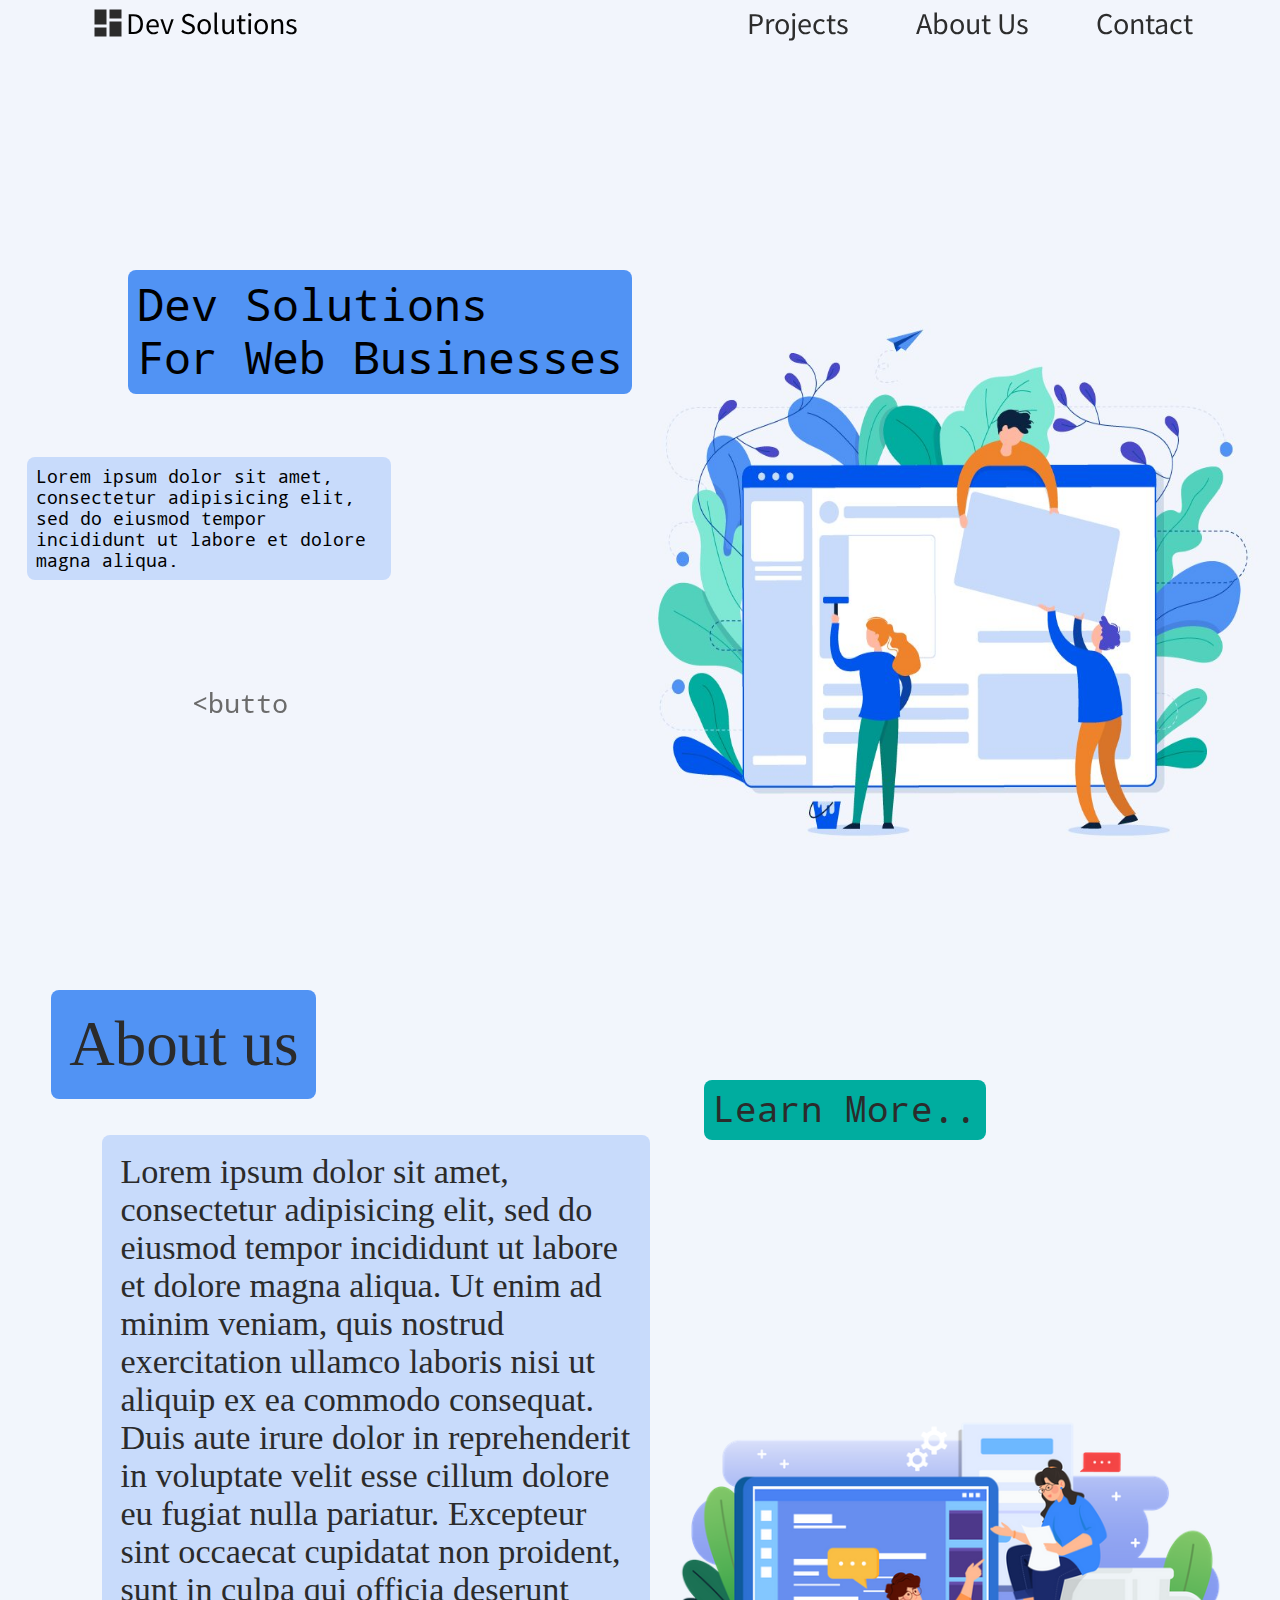
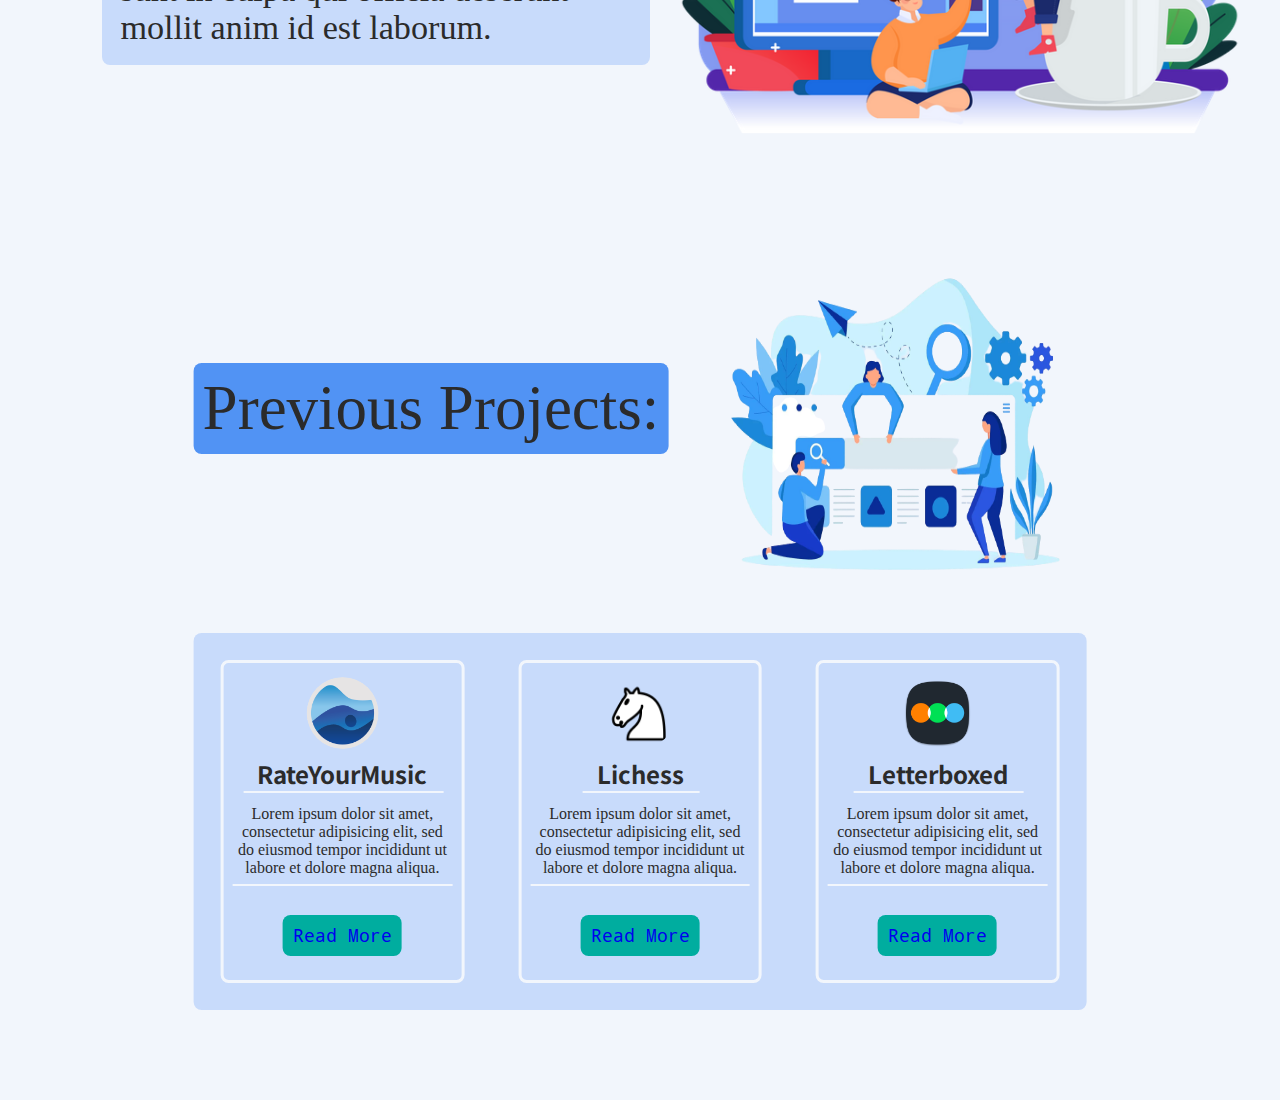
<file: index.html>
<!DOCTYPE html>
<html lang="">
  <head>
    <meta name="viewport" content="width=device-width, initial-scale=1">
    <meta charset="utf-8">
    <link href="https://fonts.googleapis.com/css2?family=Noto+Sans+JP&display=swap" rel="stylesheet">
    <link rel="preconnect" href="https://fonts.gstatic.com">
    <link href="https://fonts.googleapis.com/css2?family=Playfair+Display&display=swap" rel="stylesheet">
    <link rel="stylesheet" href="style.css">
    </style>
    <title></title>
  </head>
  <body id="body" onload="landingAnimation()">

    <div class="nav">

      <div class="burgermenu" id="burgerMenu">

        <svg style="width:4vh;height:4vh" viewBox="0 0 24 24">
    <path fill="currentColor" d="M3,6H21V8H3V6M3,11H21V13H3V11M3,16H21V18H3V16Z" />
</svg>

      </div>

<div class="logo">
  <svg style="width:4vh;height:4vh" viewBox="0 0 24 24">
    <path fill=#2b2b2b d="M13,3V9H21V3M13,21H21V11H13M3,21H11V15H3M3,13H11V3H3V13Z" />
    <p>Dev Solutions</p>
</svg>


</div>


<div class="links" id="links">



          <ul>
          <li id="phonelinks"><a href="./projects.html">Projects</a></li>
          <li id="phonelinks"><a href="./aboutus.html">About Us</a></li>
          <li id="phonelinks"><a href="./contact.html">Contact</a></li>

          </ul>

</div>


    </div>

    <div class="page1" id="page1">






      <div class="herotxt">
        <h1>Dev Solutions <br> For Web Businesses</h1><br> <br>
        <h2>Lorem ipsum dolor sit amet, consectetur adipisicing elit, sed do eiusmod tempor incididunt ut labore et dolore magna aliqua.</h2>

        <div class="landingtxt" id="landingTxt">

          <p id="ani1" class="ani1"></p> <a href="./contact.html" id="ani2" class="ani2"></a> <p id="ani3" class="ani3"></p>




       </div>

<img src="./media/landing.png" alt="">
</div>




  </div>

<div class="page2" id="page2">

  <div class="p2txt">
    <h2>About us</h2>
      <p>Lorem ipsum dolor sit amet, consectetur adipisicing elit, sed do eiusmod tempor incididunt ut labore et dolore magna aliqua. Ut enim ad minim veniam, quis nostrud exercitation ullamco laboris nisi ut aliquip ex ea commodo consequat. Duis aute irure dolor in reprehenderit in voluptate velit esse cillum dolore eu fugiat nulla pariatur. Excepteur sint occaecat cupidatat non proident, sunt in culpa qui officia deserunt mollit anim id est laborum.</p>
</div>


<div class="p2btn">

    <a href="./aboutus.html">Learn More..</a>

</div>
<div class="decor2">
<img src="./media/together.png" alt="">
</div>


</div>



<div class="page3">
  <div class="p3decor">
  <img src="./media/project" alt="">
</div>





  <div class="showcontainer">
      <h2>Previous Projects:</h2>


    <div class="showcontainerinner">
      <img src="./media/prev/rateyourmusic.png" alt="">
      <h1> RateYourMusic <hr></h1>
      <p class"description">Lorem ipsum dolor sit amet, consectetur adipisicing elit, sed do eiusmod tempor incididunt ut labore et dolore magna aliqua.<hr></p>
      <a href="/projectrym.html" class="btnmore">Read More</a>


    </div>
    <div class="showcontainerinner">
      <img src="./media/prev/pLichessLogo.png" alt="">
      <h1> Lichess <hr></h1>
      <p class"description">Lorem ipsum dolor sit amet, consectetur adipisicing elit, sed do eiusmod tempor incididunt ut labore et dolore magna aliqua.<hr></p>
      <a href="/projectlichess.html" class="btnmore">Read More</a>
    </div>

    <div class="showcontainerinner">
      <img src="./media/prev/letterboxedlogo.png" alt="">
      <h1> Letterboxed <hr></h1>
      <p class"description">Lorem ipsum dolor sit amet, consectetur adipisicing elit, sed do eiusmod tempor incididunt ut labore et dolore magna aliqua.<hr></p>
      <a href="/projectlb.html" class="btnmore">Read More</a>
    </div>

  </div>

</div>


  </body>
  <script src="./JS/app.js"></script>
  <script src="./JS/phonemenu.js"></script>
</html>
</file>
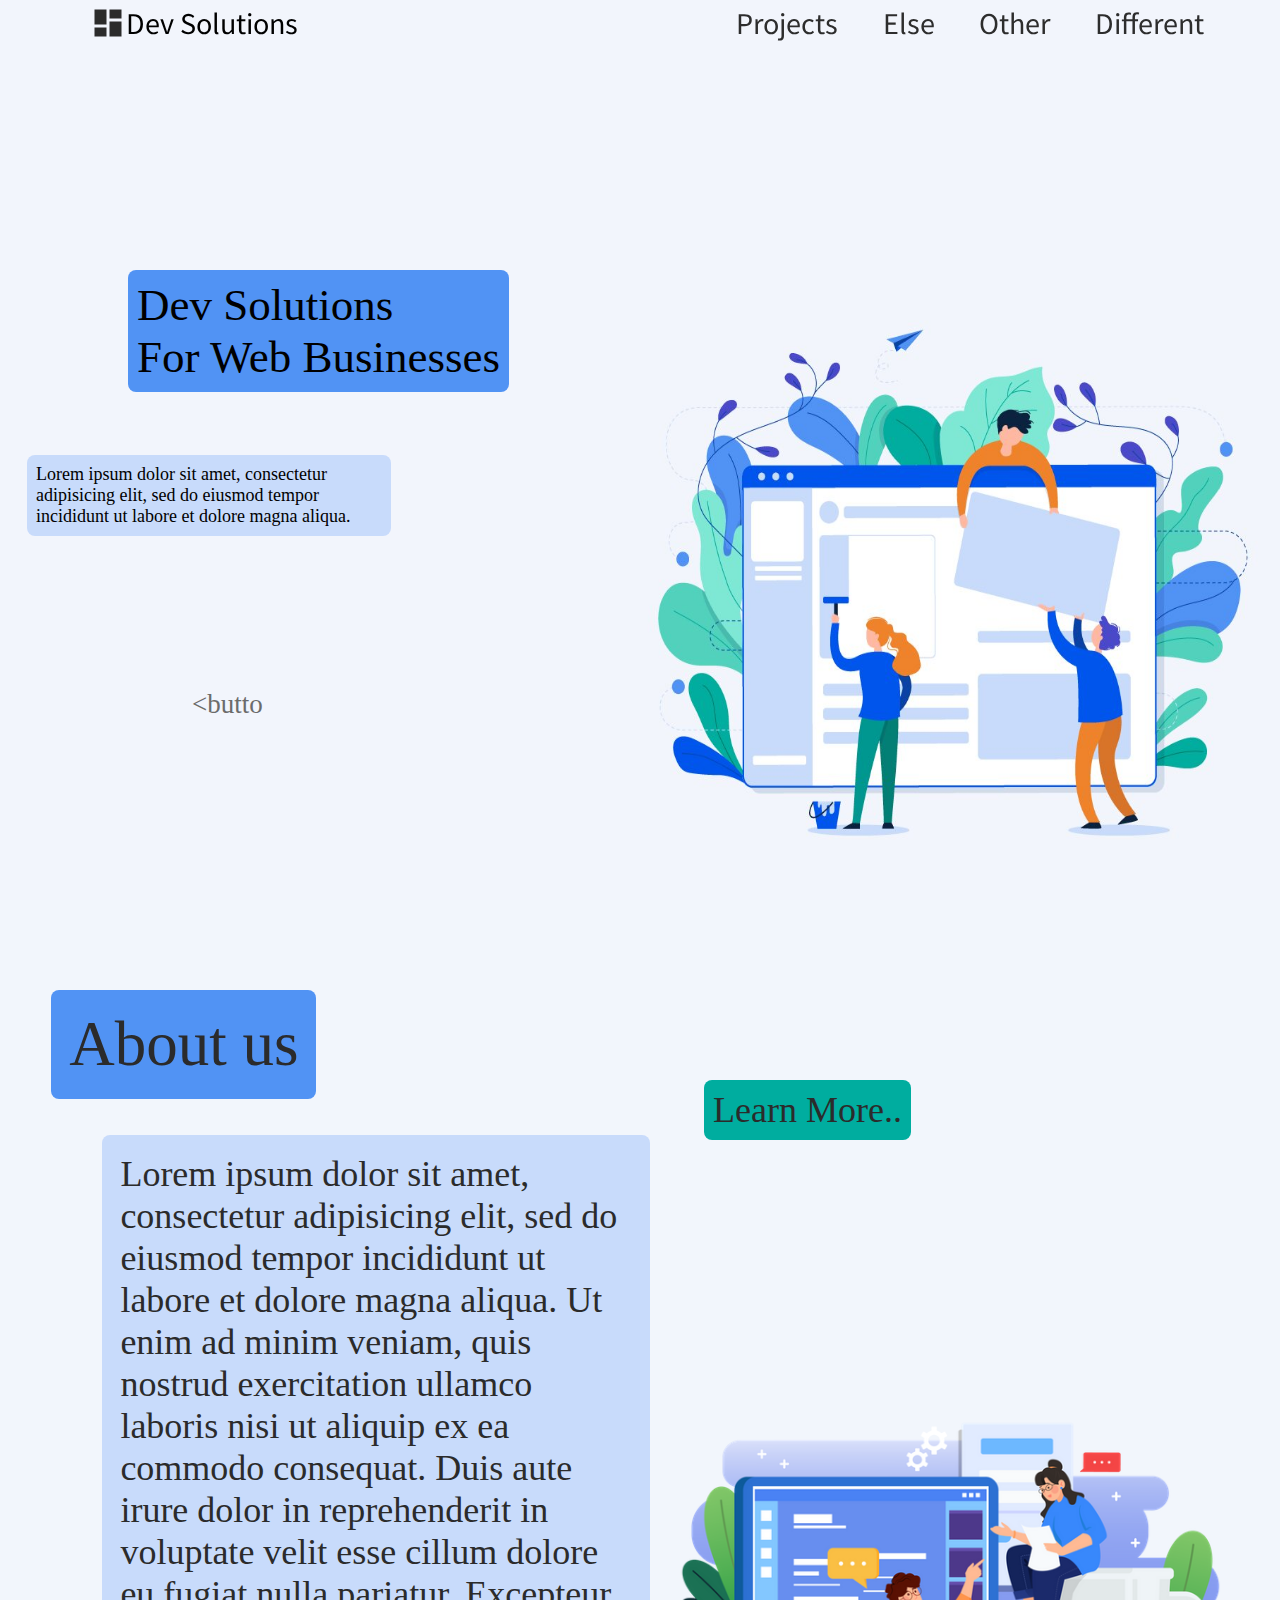
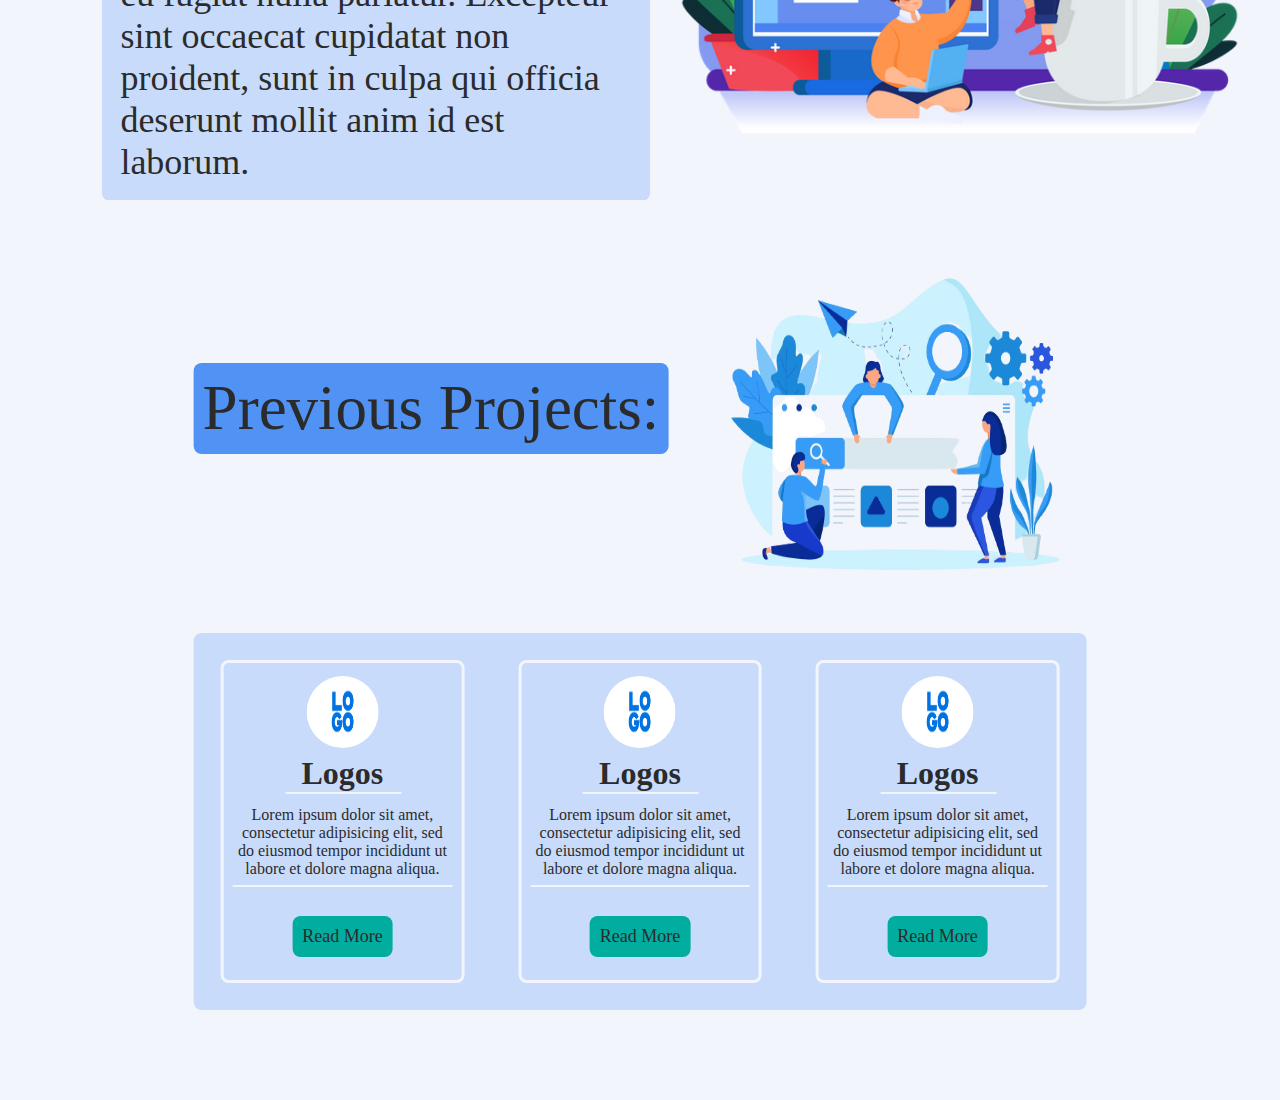
<file: Web.fictional-main/index.html>
<!DOCTYPE html>
<html lang="">
  <head>
    <meta name="viewport" content="width=device-width, initial-scale=1">
    <meta charset="utf-8">
    <link href="https://fonts.googleapis.com/css2?family=Noto+Sans+JP&display=swap" rel="stylesheet">
    <link rel="preconnect" href="https://fonts.gstatic.com">
    <link href="https://fonts.googleapis.com/css2?family=Playfair+Display&display=swap" rel="stylesheet">
    <link rel="stylesheet" href="style.css">
    </style>
    <title></title>
  </head>
  <body id="body" onload="landingAnimation()">

    <div class="nav">

      <div class="burgermenu" id="burgerMenu">

        <svg style="width:4vh;height:4vh" viewBox="0 0 24 24">
    <path fill="currentColor" d="M3,6H21V8H3V6M3,11H21V13H3V11M3,16H21V18H3V16Z" />
</svg>

      </div>

<div class="logo">
  <svg style="width:4vh;height:4vh" viewBox="0 0 24 24">
    <path fill=#2b2b2b d="M13,3V9H21V3M13,21H21V11H13M3,21H11V15H3M3,13H11V3H3V13Z" />
    <p>Dev Solutions</p>
</svg>


</div>


<div class="links" id="links">



          <ul>
          <li id="phonelinks"><a href="./projects.html">Projects</a></li>
          <li id="phonelinks"><a href="#">Else</a></li>
          <li id="phonelinks"><a href="#">Other</a></li>
          <li id="phonelinks"><a href="#">Different</a></li>
          </ul>

</div>


    </div>

    <div class="page1" id="page1">






      <div class="herotxt">
        <h1>Dev Solutions <br> For Web Businesses</h1><br> <br>
        <h2>Lorem ipsum dolor sit amet, consectetur adipisicing elit, sed do eiusmod tempor incididunt ut labore et dolore magna aliqua.</h2>

        <div class="landingtxt" id="landingTxt">

          <p id="ani1" class="ani1"></p> <p id="ani2" class="ani2"></p> <p id="ani3" class="ani3"></p>




       </div>

<img src="./media/landing.png" alt="">
</div>




  </div>

<div class="page2" id="page2">

  <div class="p2txt">
    <h2>About us</h2>
      <p>Lorem ipsum dolor sit amet, consectetur adipisicing elit, sed do eiusmod tempor incididunt ut labore et dolore magna aliqua. Ut enim ad minim veniam, quis nostrud exercitation ullamco laboris nisi ut aliquip ex ea commodo consequat. Duis aute irure dolor in reprehenderit in voluptate velit esse cillum dolore eu fugiat nulla pariatur. Excepteur sint occaecat cupidatat non proident, sunt in culpa qui officia deserunt mollit anim id est laborum.</p>
</div>


<div class="p2btn">

    <p>Learn More..</p>

</div>
<div class="decor2">
<img src="./media/together.png" alt="">
</div>


</div>



<div class="page3">
  <div class="p3decor">
  <img src="./media/project" alt="">
</div>





  <div class="showcontainer">
      <h2>Previous Projects:</h2>


    <div class="showcontainerinner">
      <img src="./media/logo.png" alt="">
      <h1> Logos <hr></h1>
      <p class"description">Lorem ipsum dolor sit amet, consectetur adipisicing elit, sed do eiusmod tempor incididunt ut labore et dolore magna aliqua.<hr></p>
      <p class="btnmore">Read More</p>


    </div>
    <div class="showcontainerinner">
      <img src="./media/logo.png" alt="">
      <h1> Logos <hr></h1>
      <p class"description">Lorem ipsum dolor sit amet, consectetur adipisicing elit, sed do eiusmod tempor incididunt ut labore et dolore magna aliqua.<hr></p>
      <p class="btnmore">Read More</p>
    </div>

    <div class="showcontainerinner">
      <img src="./media/logo.png" alt="">
      <h1> Logos <hr></h1>
      <p class"description">Lorem ipsum dolor sit amet, consectetur adipisicing elit, sed do eiusmod tempor incididunt ut labore et dolore magna aliqua.<hr></p>
      <p class="btnmore">Read More</p>
    </div>

  </div>

</div>


  </body>
  <script src="./JS/app.js"></script>
  <script src="./JS/phonemenu.js"></script>
</html>
</file>
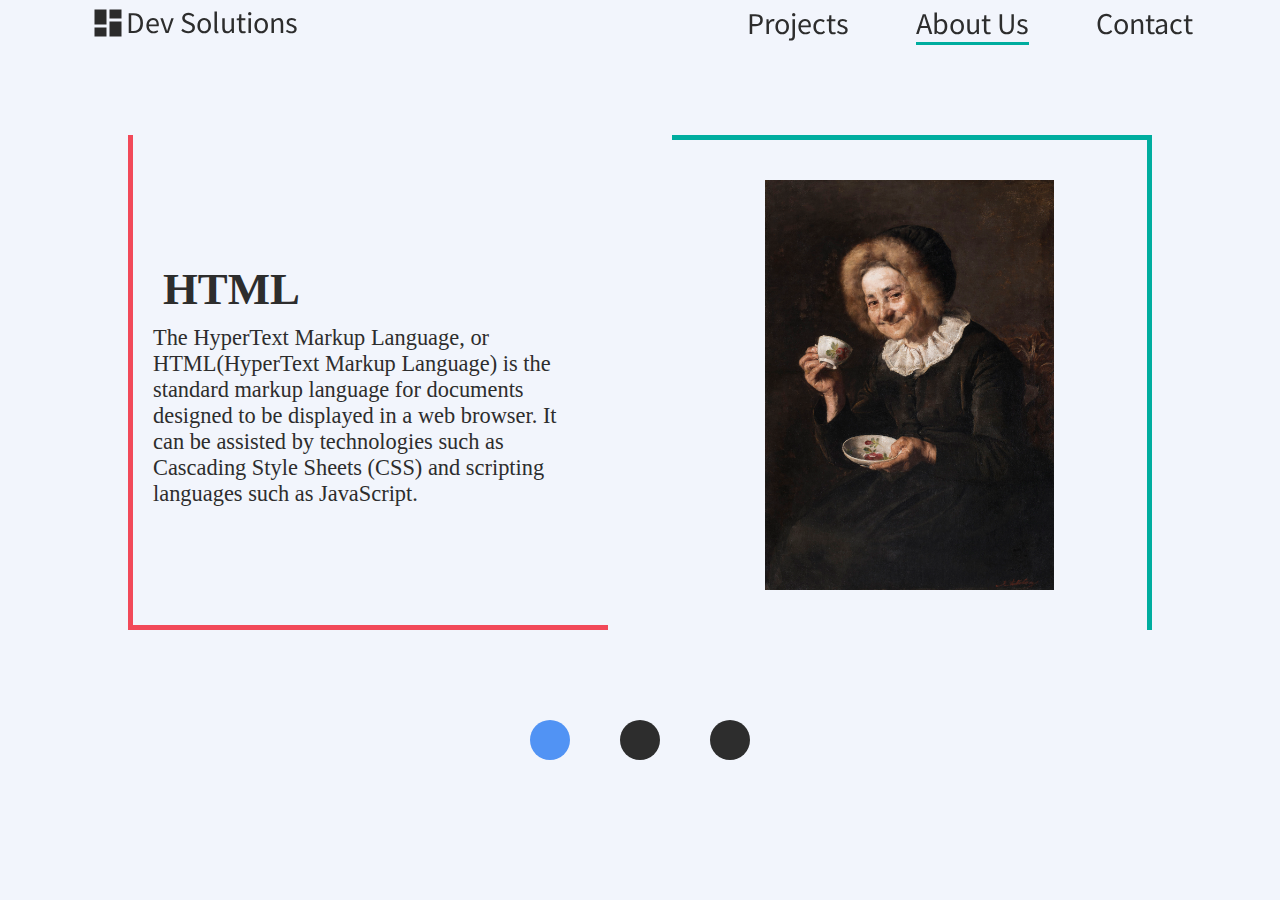
<file: aboutus.html>
<!DOCTYPE html>
<html lang="">
  <head>
    <meta name="viewport" content="width=device-width, initial-scale=1">
    <meta charset="utf-8">
    <link href="https://fonts.googleapis.com/css2?family=Noto+Sans+JP&display=swap" rel="stylesheet">
    <link rel="preconnect" href="https://fonts.gstatic.com">
    <link href="https://fonts.googleapis.com/css2?family=Playfair+Display&display=swap" rel="stylesheet">
    <link rel="stylesheet" href="style.css">
    <title></title>
  </head>
    <body id="body">

    <div class="nav">

      <div class="burgermenu" id="burgerMenu">

        <svg style="width:4vh;height:4vh" viewBox="0 0 24 24">
    <path fill="currentColor" d="M3,6H21V8H3V6M3,11H21V13H3V11M3,16H21V18H3V16Z" />
</svg>

      </div>

<div class="logo">
  <svg style="width:4vh;height:4vh" viewBox="0 0 24 24">
    <path fill=#2b2b2b d="M13,3V9H21V3M13,21H21V11H13M3,21H11V15H3M3,13H11V3H3V13Z" />
</svg>
<a href="./index.html">Dev Solutions</a>
</div>

<div class="links" id="links">
          <ul>
          <li id="phonelinks"><a href="./projects.html">Projects</a></li>
          <li id="phonelinks" class="aboutuslink" ><a href="./aboutus.html">About Us</a></li>
          <li id="phonelinks"><a href="./contact.html">Contact</a></li>
          </ul>
</div>
    </div>

    <div class="aboutusPage" id="aboutChild">

      <div class="aboutDescription">
      <div class="textDrawer">
        <h1>HTML</h1>
        <p>The HyperText Markup Language, or HTML(HyperText Markup Language) is the standard markup language for documents designed to be displayed in a web browser. It can be assisted by technologies such as Cascading Style Sheets (CSS) and scripting languages such as JavaScript.</p>
      </div>

      </div>

      <div class="aboutPicture">
        <div class="photoDrawer">
          <img src="./media/kofetarica.jpg" alt="">
        </div>

      </div>


    </div>

    <div class="dots" id="dots">
      <span style="background-color:#5193F4"  class="dot"></span>
      <span class="dot"></span>
      <span class="dot"></span>
</div>



</body>

<script src="./JS/phonemenu.js"></script>
<script src="./JS/aboutview.js"></script>

</html>
</file>
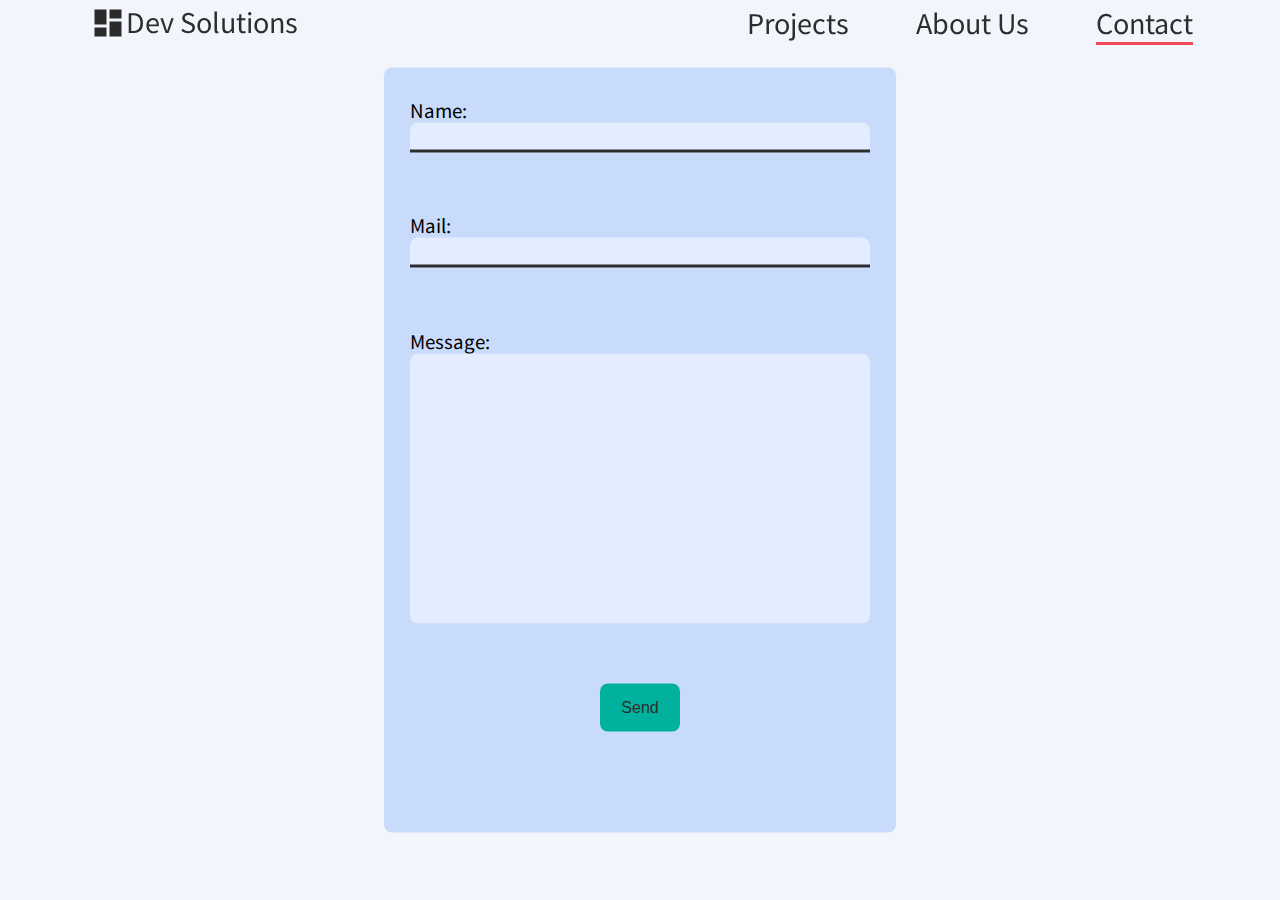
<file: contact.html>
<!DOCTYPE html>
<html lang="">
  <head>
    <meta name="viewport" content="width=device-width, initial-scale=1">
    <meta charset="utf-8">
    <script src="https://smtpjs.com/v3/smtp.js"></script>
    <link href="https://fonts.googleapis.com/css2?family=Noto+Sans+JP&display=swap" rel="stylesheet">
    <link rel="preconnect" href="https://fonts.gstatic.com">
    <link href="https://fonts.googleapis.com/css2?family=Playfair+Display&display=swap" rel="stylesheet">
    <link rel="stylesheet" href="style.css">
    </style>
    <title></title>
  </head>
  <body id="body">

    <div class="nav">

      <div class="burgermenu" id="burgerMenu">

        <svg style="width:4vh;height:4vh" viewBox="0 0 24 24">
    <path fill="currentColor" d="M3,6H21V8H3V6M3,11H21V13H3V11M3,16H21V18H3V16Z" />
</svg>

      </div>

<div class="logo">
  <svg style="width:4vh;height:4vh" viewBox="0 0 24 24">
    <path fill=#2b2b2b d="M13,3V9H21V3M13,21H21V11H13M3,21H11V15H3M3,13H11V3H3V13Z" />
</svg>
<a href="./index.html">Dev Solutions</a>
 </div>

<div class="links" id="links">



          <ul>
          <li id="phonelinks"><a href="./projects.html">Projects</a></li>
          <li id="phonelinks"><a href="./aboutus.html">About Us</a></li>
          <li id="phonelinks" class="contactlink"><a href="./contact.html">Contact</a></li>

          </ul>

</div>

</div>

<div class="contactform">

  <div class="formelement">
    <h3> Name:</h3>
    <input class="inputField" type="text" id="name" value="">
    <div class="borderWrap">
    </div>
  </div>

  <div class="formelement">
    <h3>Mail:</h3>
    <input  class="inputField" type="text" id="mail" value="">
    <div class="borderWrap">
    </div>
  </div>

  <div class="formelement">
    <h3>Message:</h3>
    <textarea class="messageField" id="message" rows="8" cols="80"></textarea>
  </div>

<button class="formSendButton">Send</button><br>

</div>

</body>

<script src="./JS/phonemenu.js"></script>

<script src="./JS/contactformsend.js"></script>


</html>
</file>
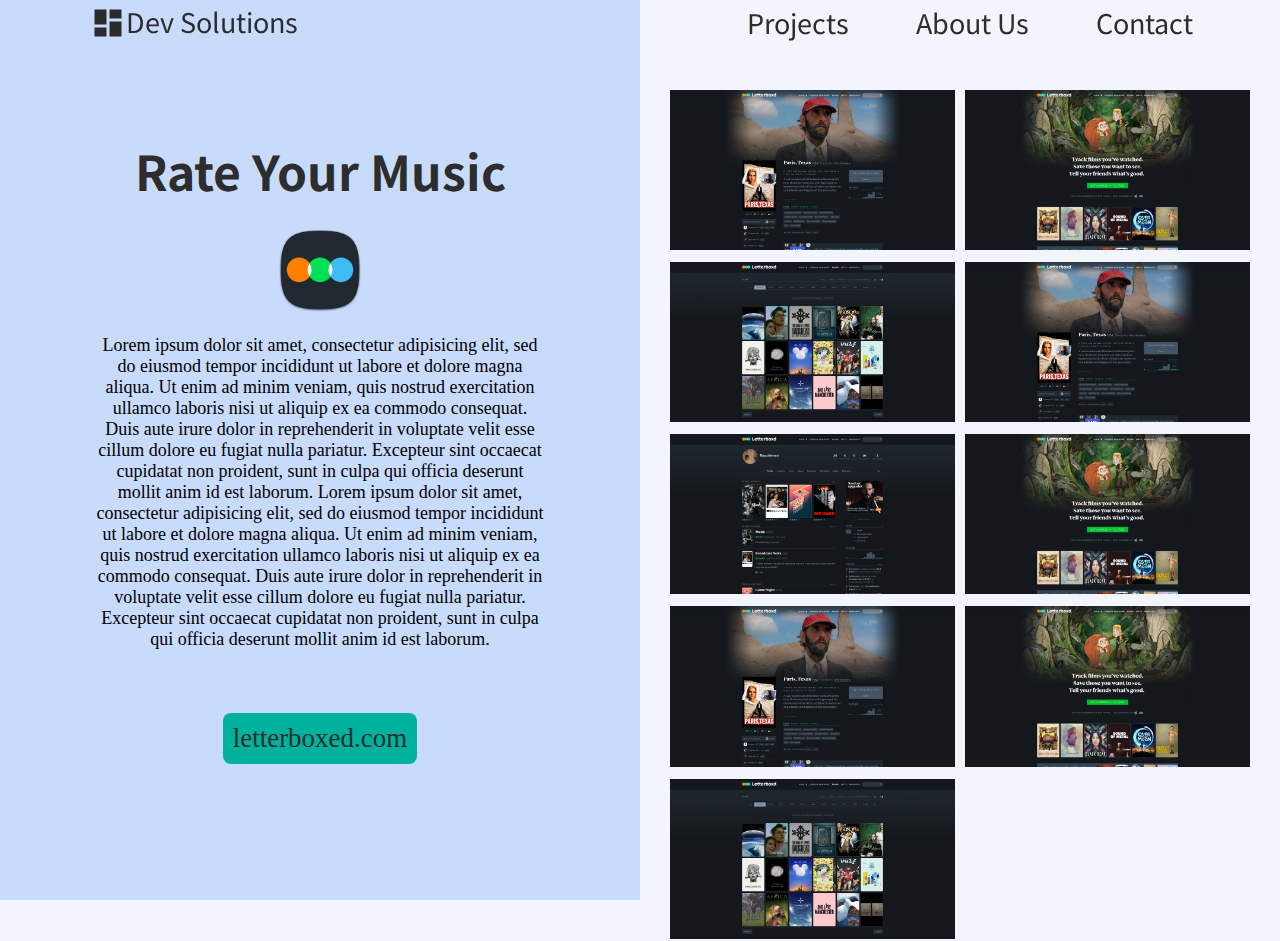
<file: projectlb.html>
<!DOCTYPE html>
<html lang="">
  <head>
    <meta name="viewport" content="width=device-width, initial-scale=1">
    <meta charset="utf-8">
    <link href="https://fonts.googleapis.com/css2?family=Noto+Sans+JP&display=swap" rel="stylesheet">
    <link rel="preconnect" href="https://fonts.gstatic.com">
    <link href="https://fonts.googleapis.com/css2?family=Playfair+Display&display=swap" rel="stylesheet">
    <link rel="stylesheet" href="style.css">
    </style>
    <title></title>
  </head>
  <body id="body">

    <div class="nav">

      <div class="burgermenu" id="burgerMenu">

        <svg style="width:4vh;height:4vh" viewBox="0 0 24 24">
    <path fill="currentColor" d="M3,6H21V8H3V6M3,11H21V13H3V11M3,16H21V18H3V16Z" />
</svg>

      </div>

<div class="logo">
  <svg style="width:4vh;height:4vh" viewBox="0 0 24 24">
    <path fill=#2b2b2b d="M13,3V9H21V3M13,21H21V11H13M3,21H11V15H3M3,13H11V3H3V13Z" />
</svg>
<a href="./index.html">Dev Solutions</a>
</div>


<div class="links" id="links">



          <ul>
          <li id="phonelinks"><a href="./projects.html">Projects </a></li>
          <li id="phonelinks"><a href="./aboutus.html">About Us</a></li>
          <li id="phonelinks"><a href="./contact.html">Contact</a></li>
          
          </ul>

</div>


    </div>
      <div id="overlay" class="previewOverlay">
         <svg class="exitOverlay" id="exitOverlay" viewBox="0 0 24 24">
      <path d="M19,6.41L17.59,5L12,10.59L6.41,5L5,6.41L10.59,12L5,17.59L6.41,19L12,13.41L17.59,19L19,17.59L13.41,12L19,6.41Z" />
</svg>
<svg   class="nextPicture" id="nextPicture" viewBox="0 0 24 24">
<path  d="M15.41,16.58L10.83,12L15.41,7.41L14,6L8,12L14,18L15.41,16.58Z" />
</svg>


<svg   class="previousPicture" id="previousPicture" viewBox="0 0 24 24">
<path  d="M15.41,16.58L10.83,12L15.41,7.41L14,6L8,12L14,18L15.41,16.58Z" />
</svg>

          <div class="displayItem" id="displayItem">

          </div>

  </div>


    <div class="featuredMain">

      <div class="sideLeft">

        <h1>Rate Your Music</h1>

        <img src="./media/prev/letterboxedlogo.png" alt="">

        <p>Lorem ipsum dolor sit amet, consectetur adipisicing elit, sed do eiusmod tempor incididunt ut labore et dolore magna aliqua. Ut enim ad minim veniam, quis nostrud exercitation ullamco laboris nisi ut aliquip ex ea commodo consequat. Duis aute irure dolor in reprehenderit in voluptate velit esse cillum dolore eu fugiat nulla pariatur. Excepteur sint occaecat cupidatat non proident, sunt in culpa qui officia deserunt mollit anim id est laborum. Lorem ipsum dolor sit amet, consectetur adipisicing elit, sed do eiusmod tempor incididunt ut labore et dolore magna aliqua. Ut enim ad minim veniam, quis nostrud exercitation ullamco laboris nisi ut aliquip ex ea commodo consequat. Duis aute irure dolor in reprehenderit in voluptate velit esse cillum dolore eu fugiat nulla pariatur. Excepteur sint occaecat cupidatat non proident, sunt in culpa qui officia deserunt mollit anim id est laborum. </p>
        <a href="https://rateyourmusic.com/">letterboxed.com</a>
      </div>

      <div class="sideRight">

        <div class="gallery" id="gallery" >


      <div class="gridItem"><img src="./media/prev/project2p3.png" alt=""></div>
      <div class="gridItem"><img src="./media/prev/project2p1.png" alt=""></div>
      <div class="gridItem"><img src="./media/prev/project2p2.png" alt=""></div>
      <div class="gridItem"><img src="./media/prev/project2p3.png" alt=""></div>
      <div class="gridItem"><img src="./media/prev/project2p4.png" alt=""></div>
      <div class="gridItem"><img src="./media/prev/project2p1.png" alt=""></div>
      <div class="gridItem"><img src="./media/prev/project2p3.png" alt=""></div>
      <div class="gridItem"><img src="./media/prev/project2p1.png" alt=""></div>
      <div class="gridItem"><img src="./media/prev/project2p2.png" alt=""></div>


        </div>

      </div>

    </div>



</body>
<script src="./JS/phonemenu.js"></script>
<script src="./JS/picview.js"></script>
</html>
</file>
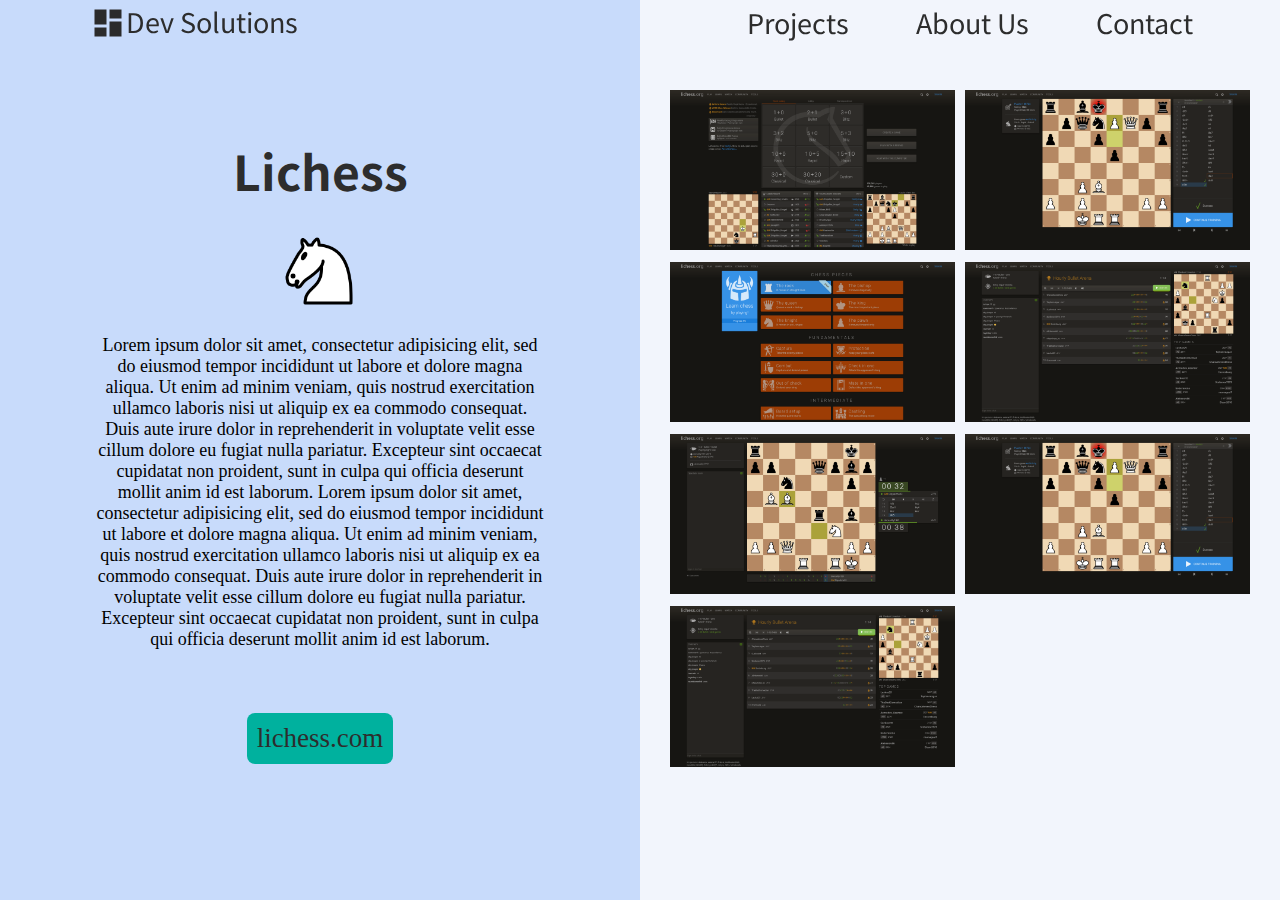
<file: projectlichess.html>
<!DOCTYPE html>
<html lang="">
  <head>
    <meta name="viewport" content="width=device-width, initial-scale=1">
    <meta charset="utf-8">
    <link href="https://fonts.googleapis.com/css2?family=Noto+Sans+JP&display=swap" rel="stylesheet">
    <link rel="preconnect" href="https://fonts.gstatic.com">
    <link href="https://fonts.googleapis.com/css2?family=Playfair+Display&display=swap" rel="stylesheet">
    <link rel="stylesheet" href="style.css">
    </style>
    <title></title>
  </head>
  <body id="body">

    <div class="nav">

      <div class="burgermenu" id="burgerMenu">

        <svg style="width:4vh;height:4vh" viewBox="0 0 24 24">
    <path fill="currentColor" d="M3,6H21V8H3V6M3,11H21V13H3V11M3,16H21V18H3V16Z" />
</svg>

      </div>

<div class="logo">
  <svg style="width:4vh;height:4vh" viewBox="0 0 24 24">
    <path fill=#2b2b2b d="M13,3V9H21V3M13,21H21V11H13M3,21H11V15H3M3,13H11V3H3V13Z" />
</svg>
<a href="./index.html">Dev Solutions</a>
</div>


<div class="links" id="links">



          <ul>
          <li id="phonelinks"><a href="./projects.html">Projects </a></li>
          <li id="phonelinks"><a href="./aboutus.html">About Us</a></li>
          <li id="phonelinks"><a href="./contact.html">Contact</a></li>
        
          </ul>

</div>


    </div>
      <div id="overlay" class="previewOverlay">
         <svg class="exitOverlay" id="exitOverlay" viewBox="0 0 24 24">
      <path d="M19,6.41L17.59,5L12,10.59L6.41,5L5,6.41L10.59,12L5,17.59L6.41,19L12,13.41L17.59,19L19,17.59L13.41,12L19,6.41Z" />
</svg>
<svg   class="nextPicture" id="nextPicture" viewBox="0 0 24 24">
<path  d="M15.41,16.58L10.83,12L15.41,7.41L14,6L8,12L14,18L15.41,16.58Z" />
</svg>


<svg   class="previousPicture" id="previousPicture" viewBox="0 0 24 24">
<path  d="M15.41,16.58L10.83,12L15.41,7.41L14,6L8,12L14,18L15.41,16.58Z" />
</svg>

          <div class="displayItem" id="displayItem">

          </div>

  </div>


    <div class="featuredMain">

      <div class="sideLeft">

        <h1>Lichess</h1>

        <img src="./media/prev/pLichessLogo.png" alt="">

        <p>Lorem ipsum dolor sit amet, consectetur adipisicing elit, sed do eiusmod tempor incididunt ut labore et dolore magna aliqua. Ut enim ad minim veniam, quis nostrud exercitation ullamco laboris nisi ut aliquip ex ea commodo consequat. Duis aute irure dolor in reprehenderit in voluptate velit esse cillum dolore eu fugiat nulla pariatur. Excepteur sint occaecat cupidatat non proident, sunt in culpa qui officia deserunt mollit anim id est laborum. Lorem ipsum dolor sit amet, consectetur adipisicing elit, sed do eiusmod tempor incididunt ut labore et dolore magna aliqua. Ut enim ad minim veniam, quis nostrud exercitation ullamco laboris nisi ut aliquip ex ea commodo consequat. Duis aute irure dolor in reprehenderit in voluptate velit esse cillum dolore eu fugiat nulla pariatur. Excepteur sint occaecat cupidatat non proident, sunt in culpa qui officia deserunt mollit anim id est laborum. </p>
        <a href="#">lichess.com</a>
      </div>

      <div class="sideRight">

        <div class="gallery" id="gallery" >


      <div class="gridItem"><img src="./media/prev/project3p1.png" alt=""></div>
      <div class="gridItem"><img src="./media/prev/project3p2.png" alt=""></div>
      <div class="gridItem"><img src="./media/prev/project3p3.png" alt=""></div>
      <div class="gridItem"><img src="./media/prev/project3p4.png" alt=""></div>
      <div class="gridItem"><img src="./media/prev/project3p5.png" alt=""></div>
      <div class="gridItem"><img src="./media/prev/project3p2.png" alt=""></div>
      <div class="gridItem"><img src="./media/prev/project3p4.png" alt=""></div>


        </div>

      </div>

    </div>



</body>
<script src="./JS/phonemenu.js"></script>
<script src="./JS/picview.js"></script>
</html>
</file>
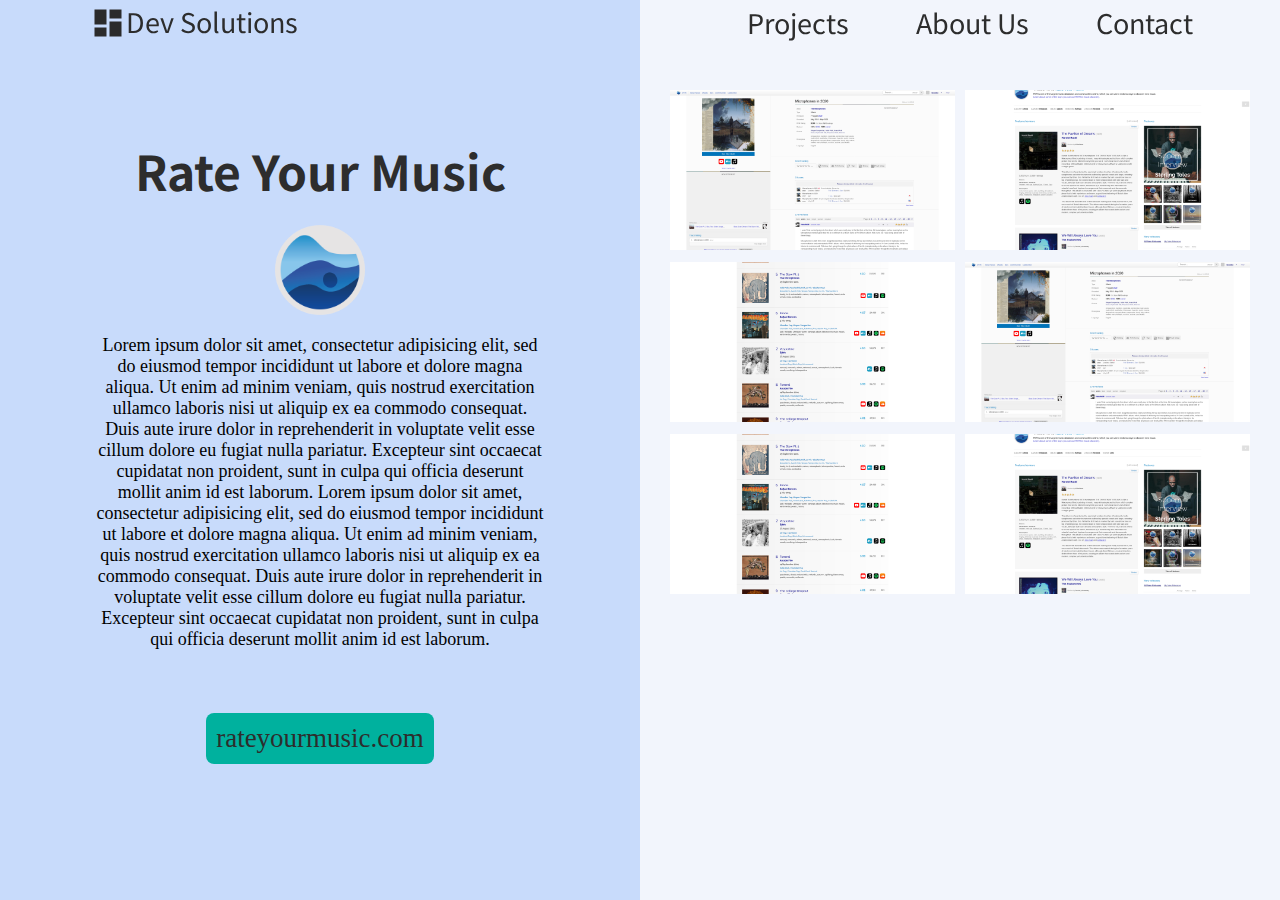
<file: projectrym.html>
<!DOCTYPE html>
<html lang="">
  <head>
    <meta name="viewport" content="width=device-width, initial-scale=1">
    <meta charset="utf-8">
    <link href="https://fonts.googleapis.com/css2?family=Noto+Sans+JP&display=swap" rel="stylesheet">
    <link rel="preconnect" href="https://fonts.gstatic.com">
    <link href="https://fonts.googleapis.com/css2?family=Playfair+Display&display=swap" rel="stylesheet">
    <link rel="stylesheet" href="style.css">
    </style>
    <title></title>
  </head>
  <body id="body">

    <div class="nav">

      <div class="burgermenu" id="burgerMenu">

        <svg style="width:4vh;height:4vh" viewBox="0 0 24 24">
    <path fill="currentColor" d="M3,6H21V8H3V6M3,11H21V13H3V11M3,16H21V18H3V16Z" />
</svg>

      </div>

<div class="logo">
  <svg style="width:4vh;height:4vh" viewBox="0 0 24 24">
    <path fill=#2b2b2b d="M13,3V9H21V3M13,21H21V11H13M3,21H11V15H3M3,13H11V3H3V13Z" />
</svg>
<a href="./index.html">Dev Solutions</a>
</div>


<div class="links" id="links">



          <ul>
          <li id="phonelinks"><a href="./projects.html">Projects </a></li>
          <li id="phonelinks"><a href="./aboutus.html">About Us</a></li>
          <li id="phonelinks"><a href="./contact.html">Contact</a></li>
          </ul>

</div>


    </div>
      <div id="overlay" class="previewOverlay">
         <svg class="exitOverlay" id="exitOverlay" viewBox="0 0 24 24">
      <path d="M19,6.41L17.59,5L12,10.59L6.41,5L5,6.41L10.59,12L5,17.59L6.41,19L12,13.41L17.59,19L19,17.59L13.41,12L19,6.41Z" />
</svg>
<svg   class="nextPicture" id="nextPicture" viewBox="0 0 24 24">
<path  d="M15.41,16.58L10.83,12L15.41,7.41L14,6L8,12L14,18L15.41,16.58Z" />
</svg>


<svg   class="previousPicture" id="previousPicture" viewBox="0 0 24 24">
<path  d="M15.41,16.58L10.83,12L15.41,7.41L14,6L8,12L14,18L15.41,16.58Z" />
</svg>

          <div class="displayItem" id="displayItem">

          </div>

  </div>


    <div class="featuredMain">

      <div class="sideLeft">

        <h1>Rate Your Music</h1>

        <img src="./media/prev/rateyourmusic.png" alt="">

        <p>Lorem ipsum dolor sit amet, consectetur adipisicing elit, sed do eiusmod tempor incididunt ut labore et dolore magna aliqua. Ut enim ad minim veniam, quis nostrud exercitation ullamco laboris nisi ut aliquip ex ea commodo consequat. Duis aute irure dolor in reprehenderit in voluptate velit esse cillum dolore eu fugiat nulla pariatur. Excepteur sint occaecat cupidatat non proident, sunt in culpa qui officia deserunt mollit anim id est laborum. Lorem ipsum dolor sit amet, consectetur adipisicing elit, sed do eiusmod tempor incididunt ut labore et dolore magna aliqua. Ut enim ad minim veniam, quis nostrud exercitation ullamco laboris nisi ut aliquip ex ea commodo consequat. Duis aute irure dolor in reprehenderit in voluptate velit esse cillum dolore eu fugiat nulla pariatur. Excepteur sint occaecat cupidatat non proident, sunt in culpa qui officia deserunt mollit anim id est laborum. </p>
        <a href="https://rateyourmusic.com/">rateyourmusic.com</a>
      </div>

      <div class="sideRight">

        <div class="gallery" id="gallery" >


      <div class="gridItem"><img src="./media/prev/project1p3.png" alt=""></div>
      <div class="gridItem"><img src="./media/prev/project1p1.png" alt=""></div>
      <div class="gridItem"><img src="./media/prev/project1p2.png" alt=""></div>
      <div class="gridItem"><img src="./media/prev/project1p3.png" alt=""></div>
      <div class="gridItem"><img src="./media/prev/project1p2.png" alt=""></div>
      <div class="gridItem"><img src="./media/prev/project1p1.png" alt=""></div>


        </div>

      </div>

    </div>



</body>
<script src="./JS/phonemenu.js"></script>
<script src="./JS/picview.js"></script>
</html>
</file>
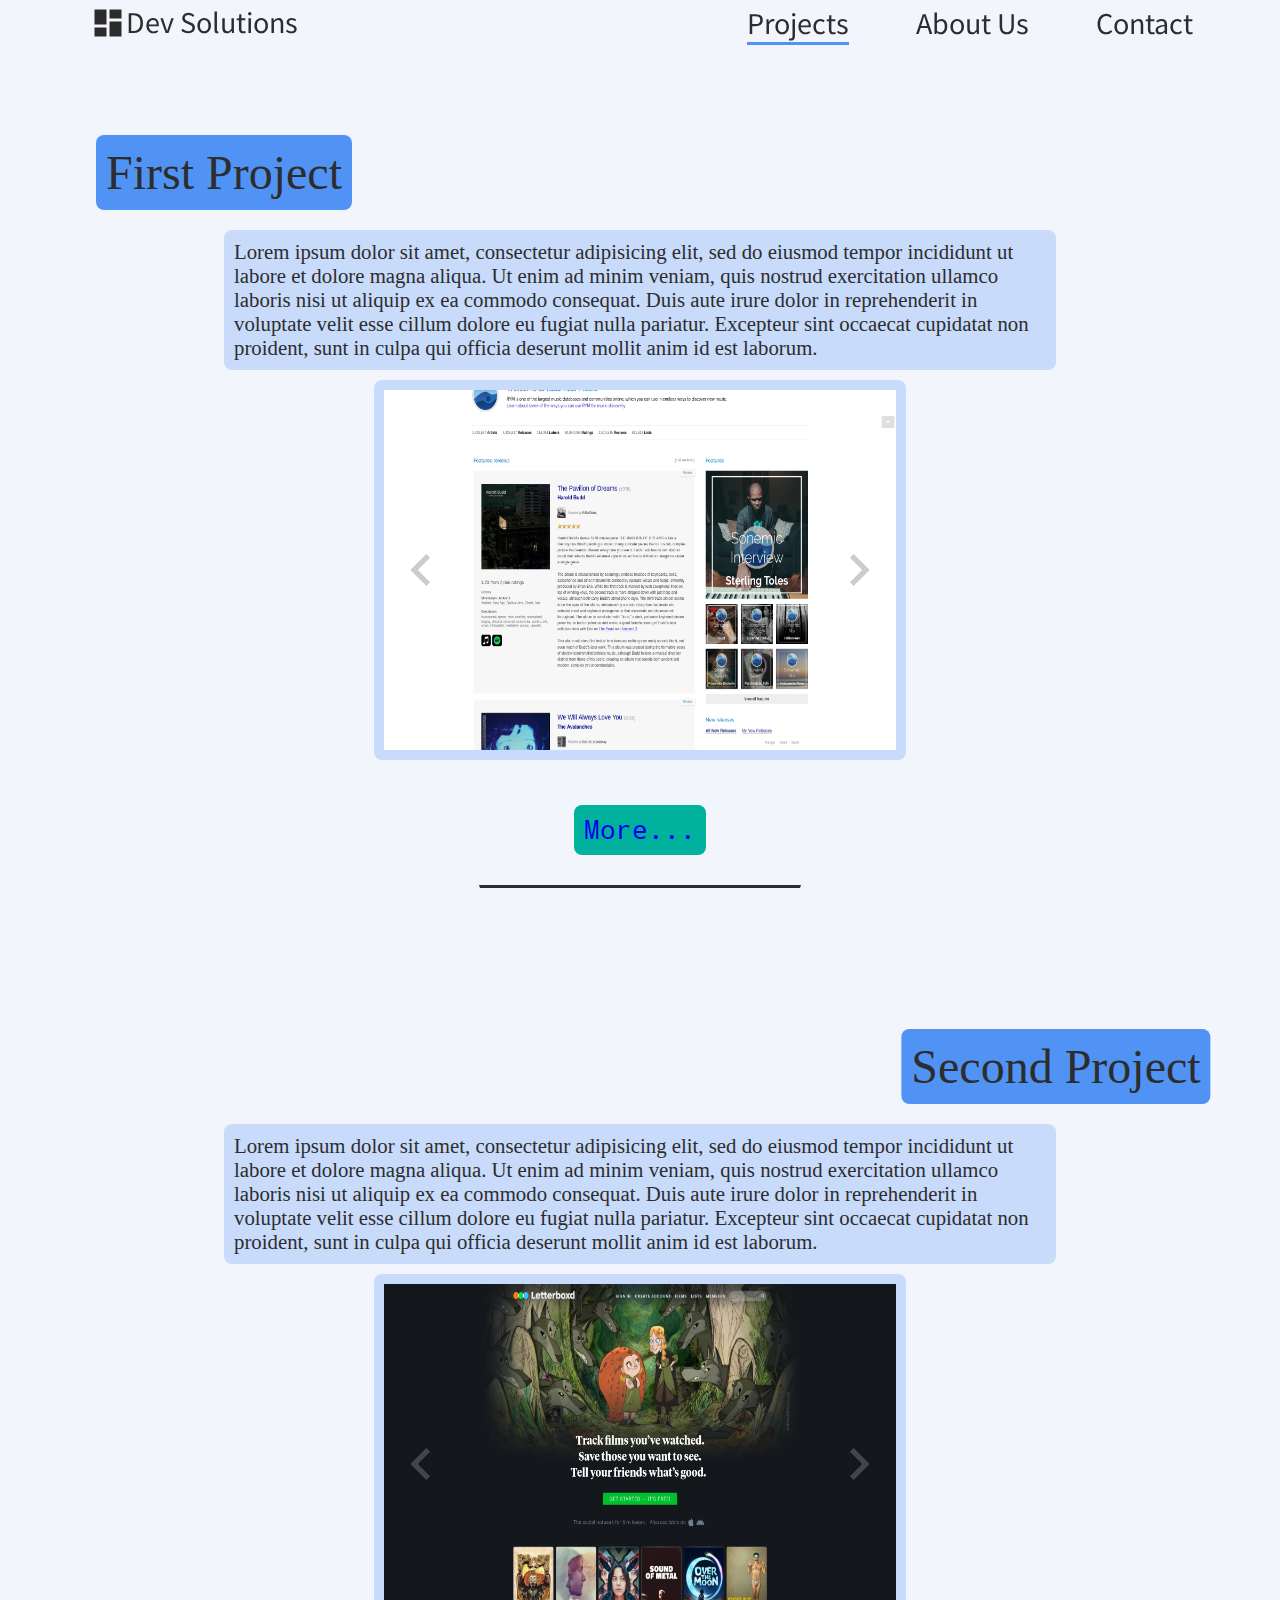
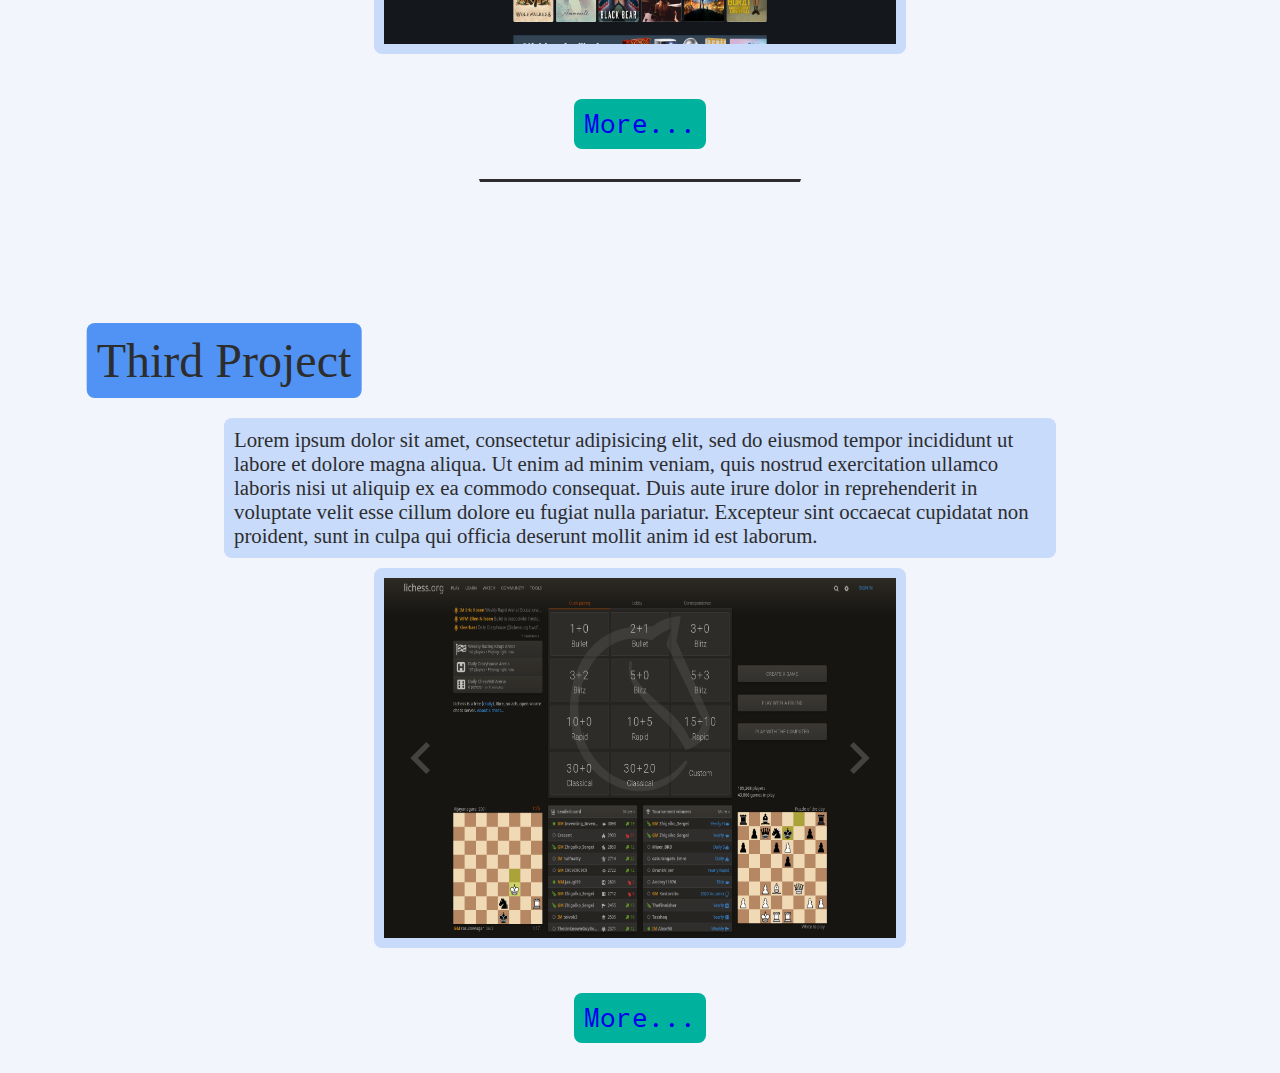
<file: projects.html>
<!DOCTYPE html>
<html lang="">
  <head>
    <meta name="viewport" content="width=device-width, initial-scale=1">
    <meta charset="utf-8">
    <link href="https://fonts.googleapis.com/css2?family=Noto+Sans+JP&display=swap" rel="stylesheet">
    <link rel="preconnect" href="https://fonts.gstatic.com">
    <link href="https://fonts.googleapis.com/css2?family=Playfair+Display&display=swap" rel="stylesheet">
    <link rel="stylesheet" href="style.css">
    </style>
    <title></title>
  </head>
  <body id="body">

    <div class="nav">

      <div class="burgermenu" id="burgerMenu">

        <svg style="width:4vh;height:4vh" viewBox="0 0 24 24">
    <path fill="currentColor" d="M3,6H21V8H3V6M3,11H21V13H3V11M3,16H21V18H3V16Z" />
</svg>

      </div>

<div class="logo">
  <svg style="width:4vh;height:4vh" viewBox="0 0 24 24">
    <path fill=#2b2b2b d="M13,3V9H21V3M13,21H21V11H13M3,21H11V15H3M3,13H11V3H3V13Z" />
</svg>
<a href="./index.html">Dev Solutions</a>


</div>


<div class="links" id="links">



          <ul>
          <li id="phonelinks" class="projects"><a href="#">Projects </a></li>
          <li id="phonelinks"><a href="./aboutus.html">About Us</a></li>
          <li id="phonelinks"><a href="./contact.html">Contact</a></li>
          </ul>

</div>


    </div>

    <div class="projectspage">

        <div class="projectcontainer">
          <div class="wrap">
            <h1>First Project</h1>
          </div>
            <p>Lorem ipsum dolor sit amet, consectetur adipisicing elit, sed do eiusmod tempor incididunt ut labore et dolore magna aliqua. Ut enim ad minim veniam, quis nostrud exercitation ullamco laboris nisi ut aliquip ex ea commodo consequat. Duis aute irure dolor in reprehenderit in voluptate velit esse cillum dolore eu fugiat nulla pariatur. Excepteur sint occaecat cupidatat non proident, sunt in culpa qui officia deserunt mollit anim id est laborum.</p>

            <div class="projectsphotoview" id="carosel1">
              <div class="carosel" id="carosel1Slide">
                <img src="./media/prev/project1p3.png" alt="">
                <img src="./media/prev/project1p1.png" alt="">
                <img src="./media/prev/project1p2.png" alt="">
                <img src="./media/prev/project1p3.png" alt="">
                <img src="./media/prev/project1p1.png" alt="">


              </div>
              <svg style="color:rgba(0, 0, 0, 0.2)" class="nextbutton" id="nextButton" viewBox="0 0 24 24">
        <path fill="currentColor" d="M15.41,16.58L10.83,12L15.41,7.41L14,6L8,12L14,18L15.41,16.58Z" />
    </svg>
    <svg style="color:rgba(0, 0, 0, 0.2)" class="previousbutton" id="previousButton" viewBox="0 0 24 24">
<path fill="currentColor" d="M15.41,16.58L10.83,12L15.41,7.41L14,6L8,12L14,18L15.41,16.58Z" />
</svg>


            </div>
            <div class="rest">
            <a href="./projectrym.html">More...</a>
          </div>

        </div>

<hr>

    </div>

    <div class="projectspage2">

        <div class="projectcontainer">
          <div class="wrap">
            <h1>Second Project</h1>
          </div>
            <p>Lorem ipsum dolor sit amet, consectetur adipisicing elit, sed do eiusmod tempor incididunt ut labore et dolore magna aliqua. Ut enim ad minim veniam, quis nostrud exercitation ullamco laboris nisi ut aliquip ex ea commodo consequat. Duis aute irure dolor in reprehenderit in voluptate velit esse cillum dolore eu fugiat nulla pariatur. Excepteur sint occaecat cupidatat non proident, sunt in culpa qui officia deserunt mollit anim id est laborum.</p>

            <div class="projectsphotoview" id="carosel2">
              <div class="carosel" id="carosel2Slide">

                <img src="./media/prev/project2p4.png" alt="">
                <img src="./media/prev/project2p1.png" alt="">
                <img src="./media/prev/project2p2.png" alt="">
                <img src="./media/prev/project2p3.png" alt="">
                <img src="./media/prev/project2p4.png" alt="">
                <img src="./media/prev/project2p1.png" alt="">



              </div>
              <svg class="nextbutton" id="nextButton" viewBox="0 0 24 24">
        <path fill="currentColor" d="M15.41,16.58L10.83,12L15.41,7.41L14,6L8,12L14,18L15.41,16.58Z" />
    </svg>
    <svg class="previousbutton" id="previousButton" viewBox="0 0 24 24">
<path fill="currentColor" d="M15.41,16.58L10.83,12L15.41,7.41L14,6L8,12L14,18L15.41,16.58Z" />
</svg>


            </div>
            <div class="rest">
            <a href="./projectlb.html">More...</a>
          </div>

        </div>

 <hr>

    </div>

    <div class="projectspage">

        <div class="projectcontainer">
          <div class="wrap">
            <h1>Third Project</h1>
          </div>
            <p>Lorem ipsum dolor sit amet, consectetur adipisicing elit, sed do eiusmod tempor incididunt ut labore et dolore magna aliqua. Ut enim ad minim veniam, quis nostrud exercitation ullamco laboris nisi ut aliquip ex ea commodo consequat. Duis aute irure dolor in reprehenderit in voluptate velit esse cillum dolore eu fugiat nulla pariatur. Excepteur sint occaecat cupidatat non proident, sunt in culpa qui officia deserunt mollit anim id est laborum.</p>

            <div class="projectsphotoview" id="carosel3">
              <div class="carosel" id="carosel3Slide">
                <img src="./media/prev/project3p5.png" alt="">
                <img src="./media/prev/project3p1.png" alt="">
                <img src="./media/prev/project3p2.png" alt="">
                <img src="./media/prev/project3p3.png" alt="">
                <img src="./media/prev/project3p4.png" alt="">
                <img src="./media/prev/project3p5.png" alt="">
                <img src="./media/prev/project3p1.png" alt="">



              </div>
              <svg class="nextbutton" id="nextButton" viewBox="0 0 24 24">
        <path fill="currentColor" d="M15.41,16.58L10.83,12L15.41,7.41L14,6L8,12L14,18L15.41,16.58Z" />
    </svg>
    <svg class="previousbutton" id="previousButton" viewBox="0 0 24 24">
<path fill="currentColor" d="M15.41,16.58L10.83,12L15.41,7.41L14,6L8,12L14,18L15.41,16.58Z" />
</svg>


            </div>
            <div class="rest">
            <a href="./projectlichess.html">More...</a>
          </div>

        </div>



    </div>



  </body>
  <script src="./JS/phonemenu.js"></script>
  <script src="./JS/carosel.js"></script>
</html>
</file>
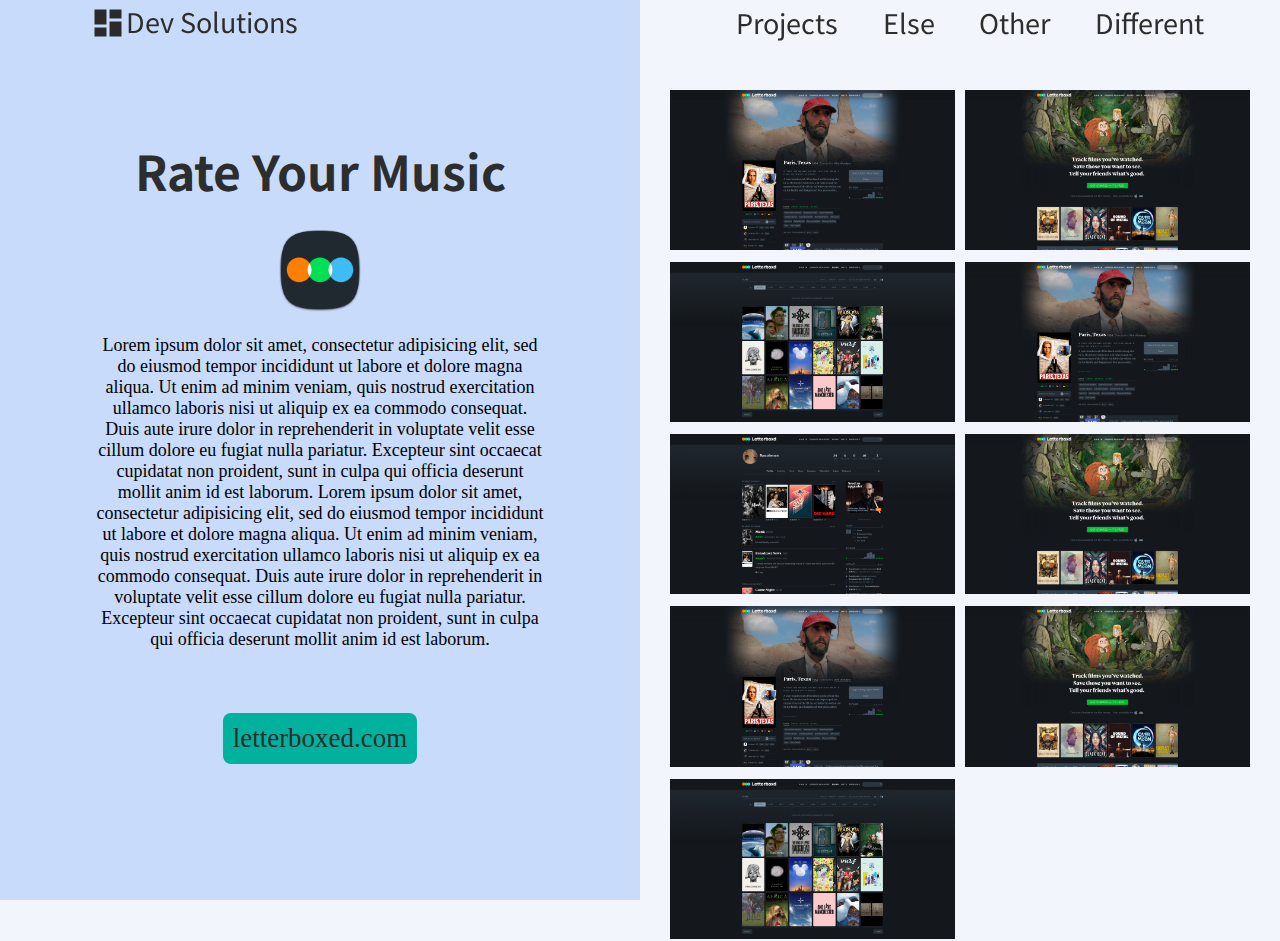
<file: Web.fictional-main/projectlb.html>
<!DOCTYPE html>
<html lang="">
  <head>
    <meta name="viewport" content="width=device-width, initial-scale=1">
    <meta charset="utf-8">
    <link href="https://fonts.googleapis.com/css2?family=Noto+Sans+JP&display=swap" rel="stylesheet">
    <link rel="preconnect" href="https://fonts.gstatic.com">
    <link href="https://fonts.googleapis.com/css2?family=Playfair+Display&display=swap" rel="stylesheet">
    <link rel="stylesheet" href="style.css">
    </style>
    <title></title>
  </head>
  <body id="body">

    <div class="nav">

      <div class="burgermenu" id="burgerMenu">

        <svg style="width:4vh;height:4vh" viewBox="0 0 24 24">
    <path fill="currentColor" d="M3,6H21V8H3V6M3,11H21V13H3V11M3,16H21V18H3V16Z" />
</svg>

      </div>

<div class="logo">
  <svg style="width:4vh;height:4vh" viewBox="0 0 24 24">
    <path fill=#2b2b2b d="M13,3V9H21V3M13,21H21V11H13M3,21H11V15H3M3,13H11V3H3V13Z" />
    
</svg>

<a href="./index.html">Dev Solutions</a>


</div>


<div class="links" id="links">



          <ul>
          <li id="phonelinks"><a href="./projects.html">Projects </a></li>
          <li id="phonelinks"><a href="#">Else</a></li>
          <li id="phonelinks"><a href="#">Other</a></li>
          <li id="phonelinks"><a href="#">Different</a></li>
          </ul>

</div>


    </div>
      <div id="overlay" class="previewOverlay">
         <svg class="exitOverlay" id="exitOverlay" viewBox="0 0 24 24">
      <path d="M19,6.41L17.59,5L12,10.59L6.41,5L5,6.41L10.59,12L5,17.59L6.41,19L12,13.41L17.59,19L19,17.59L13.41,12L19,6.41Z" />
</svg>
<svg   class="nextPicture" id="nextPicture" viewBox="0 0 24 24">
<path  d="M15.41,16.58L10.83,12L15.41,7.41L14,6L8,12L14,18L15.41,16.58Z" />
</svg>


<svg   class="previousPicture" id="previousPicture" viewBox="0 0 24 24">
<path  d="M15.41,16.58L10.83,12L15.41,7.41L14,6L8,12L14,18L15.41,16.58Z" />
</svg>

          <div class="displayItem" id="displayItem">

          </div>

  </div>


    <div class="featuredMain">

      <div class="sideLeft">

        <h1>Rate Your Music</h1>

        <img src="./media/prev/letterboxedlogo.png" alt="">

        <p>Lorem ipsum dolor sit amet, consectetur adipisicing elit, sed do eiusmod tempor incididunt ut labore et dolore magna aliqua. Ut enim ad minim veniam, quis nostrud exercitation ullamco laboris nisi ut aliquip ex ea commodo consequat. Duis aute irure dolor in reprehenderit in voluptate velit esse cillum dolore eu fugiat nulla pariatur. Excepteur sint occaecat cupidatat non proident, sunt in culpa qui officia deserunt mollit anim id est laborum. Lorem ipsum dolor sit amet, consectetur adipisicing elit, sed do eiusmod tempor incididunt ut labore et dolore magna aliqua. Ut enim ad minim veniam, quis nostrud exercitation ullamco laboris nisi ut aliquip ex ea commodo consequat. Duis aute irure dolor in reprehenderit in voluptate velit esse cillum dolore eu fugiat nulla pariatur. Excepteur sint occaecat cupidatat non proident, sunt in culpa qui officia deserunt mollit anim id est laborum. </p>
        <a href="https://rateyourmusic.com/">letterboxed.com</a>
      </div>

      <div class="sideRight">

        <div class="gallery" id="gallery" >


      <div class="gridItem"><img src="./media/prev/project2p3.png" alt=""></div>
      <div class="gridItem"><img src="./media/prev/project2p1.png" alt=""></div>
      <div class="gridItem"><img src="./media/prev/project2p2.png" alt=""></div>
      <div class="gridItem"><img src="./media/prev/project2p3.png" alt=""></div>
      <div class="gridItem"><img src="./media/prev/project2p4.png" alt=""></div>
      <div class="gridItem"><img src="./media/prev/project2p1.png" alt=""></div>
      <div class="gridItem"><img src="./media/prev/project2p3.png" alt=""></div>
      <div class="gridItem"><img src="./media/prev/project2p1.png" alt=""></div>
      <div class="gridItem"><img src="./media/prev/project2p2.png" alt=""></div>


        </div>

      </div>

    </div>



</body>
<script src="./JS/phonemenu.js"></script>
<script src="./JS/picview.js"></script>
</html>
</file>
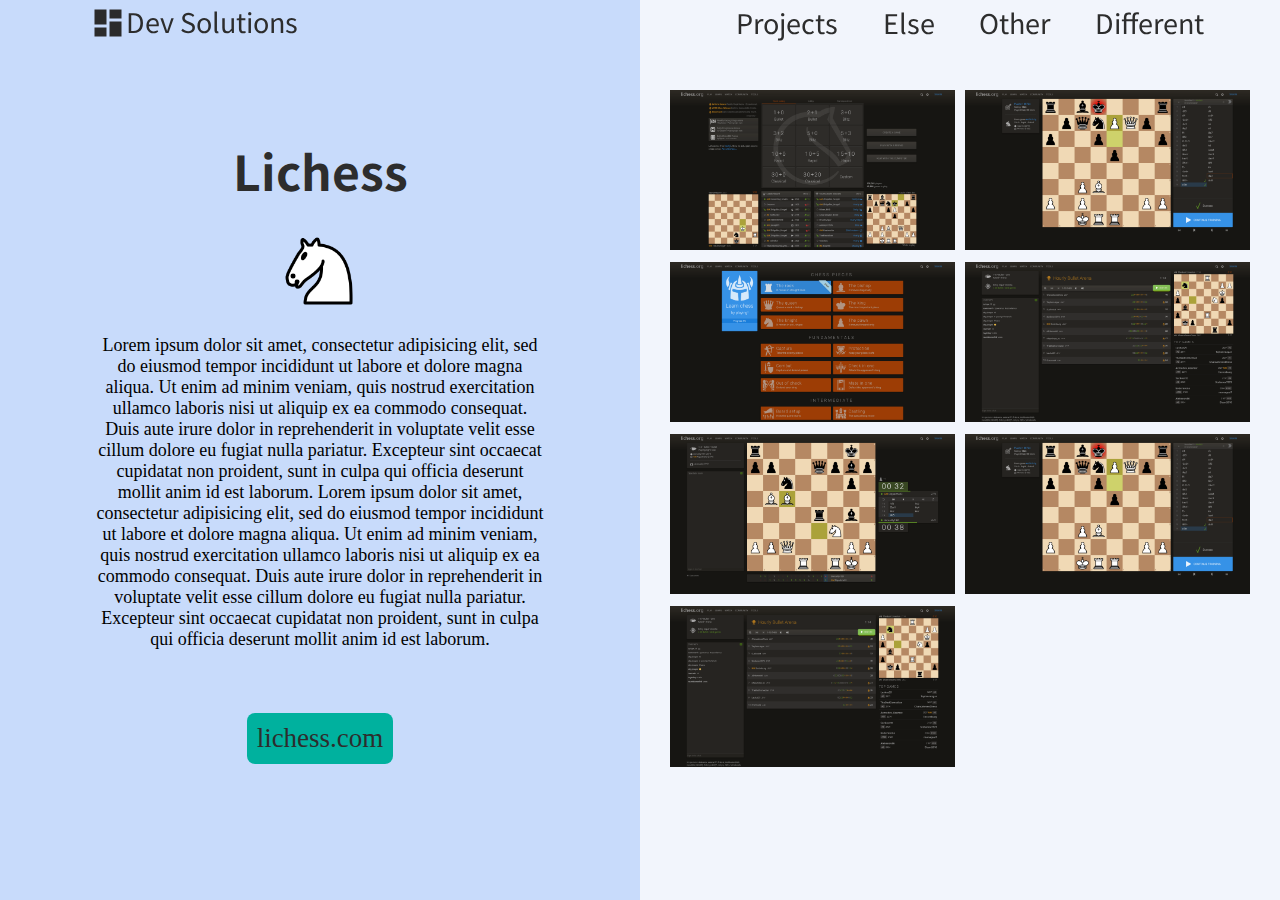
<file: Web.fictional-main/projectlichess.html>
<!DOCTYPE html>
<html lang="">
  <head>
    <meta name="viewport" content="width=device-width, initial-scale=1">
    <meta charset="utf-8">
    <link href="https://fonts.googleapis.com/css2?family=Noto+Sans+JP&display=swap" rel="stylesheet">
    <link rel="preconnect" href="https://fonts.gstatic.com">
    <link href="https://fonts.googleapis.com/css2?family=Playfair+Display&display=swap" rel="stylesheet">
    <link rel="stylesheet" href="style.css">
    </style>
    <title></title>
  </head>
  <body id="body">

    <div class="nav">

      <div class="burgermenu" id="burgerMenu">

        <svg style="width:4vh;height:4vh" viewBox="0 0 24 24">
    <path fill="currentColor" d="M3,6H21V8H3V6M3,11H21V13H3V11M3,16H21V18H3V16Z" />
</svg>

      </div>

<div class="logo">
  <svg style="width:4vh;height:4vh" viewBox="0 0 24 24">
    <path fill=#2b2b2b d="M13,3V9H21V3M13,21H21V11H13M3,21H11V15H3M3,13H11V3H3V13Z" />
   
</svg>

<a href="./index.html">Dev Solutions</a>


</div>


<div class="links" id="links">



          <ul>
          <li id="phonelinks"><a href="./projects.html">Projects </a></li>
          <li id="phonelinks"><a href="#">Else</a></li>
          <li id="phonelinks"><a href="#">Other</a></li>
          <li id="phonelinks"><a href="#">Different</a></li>
          </ul>

</div>


    </div>
      <div id="overlay" class="previewOverlay">
         <svg class="exitOverlay" id="exitOverlay" viewBox="0 0 24 24">
      <path d="M19,6.41L17.59,5L12,10.59L6.41,5L5,6.41L10.59,12L5,17.59L6.41,19L12,13.41L17.59,19L19,17.59L13.41,12L19,6.41Z" />
</svg>
<svg   class="nextPicture" id="nextPicture" viewBox="0 0 24 24">
<path  d="M15.41,16.58L10.83,12L15.41,7.41L14,6L8,12L14,18L15.41,16.58Z" />
</svg>


<svg   class="previousPicture" id="previousPicture" viewBox="0 0 24 24">
<path  d="M15.41,16.58L10.83,12L15.41,7.41L14,6L8,12L14,18L15.41,16.58Z" />
</svg>

          <div class="displayItem" id="displayItem">

          </div>

  </div>


    <div class="featuredMain">

      <div class="sideLeft">

        <h1>Lichess</h1>

        <img src="./media/prev/pLichessLogo.png" alt="">

        <p>Lorem ipsum dolor sit amet, consectetur adipisicing elit, sed do eiusmod tempor incididunt ut labore et dolore magna aliqua. Ut enim ad minim veniam, quis nostrud exercitation ullamco laboris nisi ut aliquip ex ea commodo consequat. Duis aute irure dolor in reprehenderit in voluptate velit esse cillum dolore eu fugiat nulla pariatur. Excepteur sint occaecat cupidatat non proident, sunt in culpa qui officia deserunt mollit anim id est laborum. Lorem ipsum dolor sit amet, consectetur adipisicing elit, sed do eiusmod tempor incididunt ut labore et dolore magna aliqua. Ut enim ad minim veniam, quis nostrud exercitation ullamco laboris nisi ut aliquip ex ea commodo consequat. Duis aute irure dolor in reprehenderit in voluptate velit esse cillum dolore eu fugiat nulla pariatur. Excepteur sint occaecat cupidatat non proident, sunt in culpa qui officia deserunt mollit anim id est laborum. </p>
        <a href="#">lichess.com</a>
      </div>

      <div class="sideRight">

        <div class="gallery" id="gallery" >


      <div class="gridItem"><img src="./media/prev/project3p1.png" alt=""></div>
      <div class="gridItem"><img src="./media/prev/project3p2.png" alt=""></div>
      <div class="gridItem"><img src="./media/prev/project3p3.png" alt=""></div>
      <div class="gridItem"><img src="./media/prev/project3p4.png" alt=""></div>
      <div class="gridItem"><img src="./media/prev/project3p5.png" alt=""></div>
      <div class="gridItem"><img src="./media/prev/project3p2.png" alt=""></div>
      <div class="gridItem"><img src="./media/prev/project3p4.png" alt=""></div>


        </div>

      </div>

    </div>



</body>
<script src="./JS/phonemenu.js"></script>
<script src="./JS/picview.js"></script>
</html>
</file>
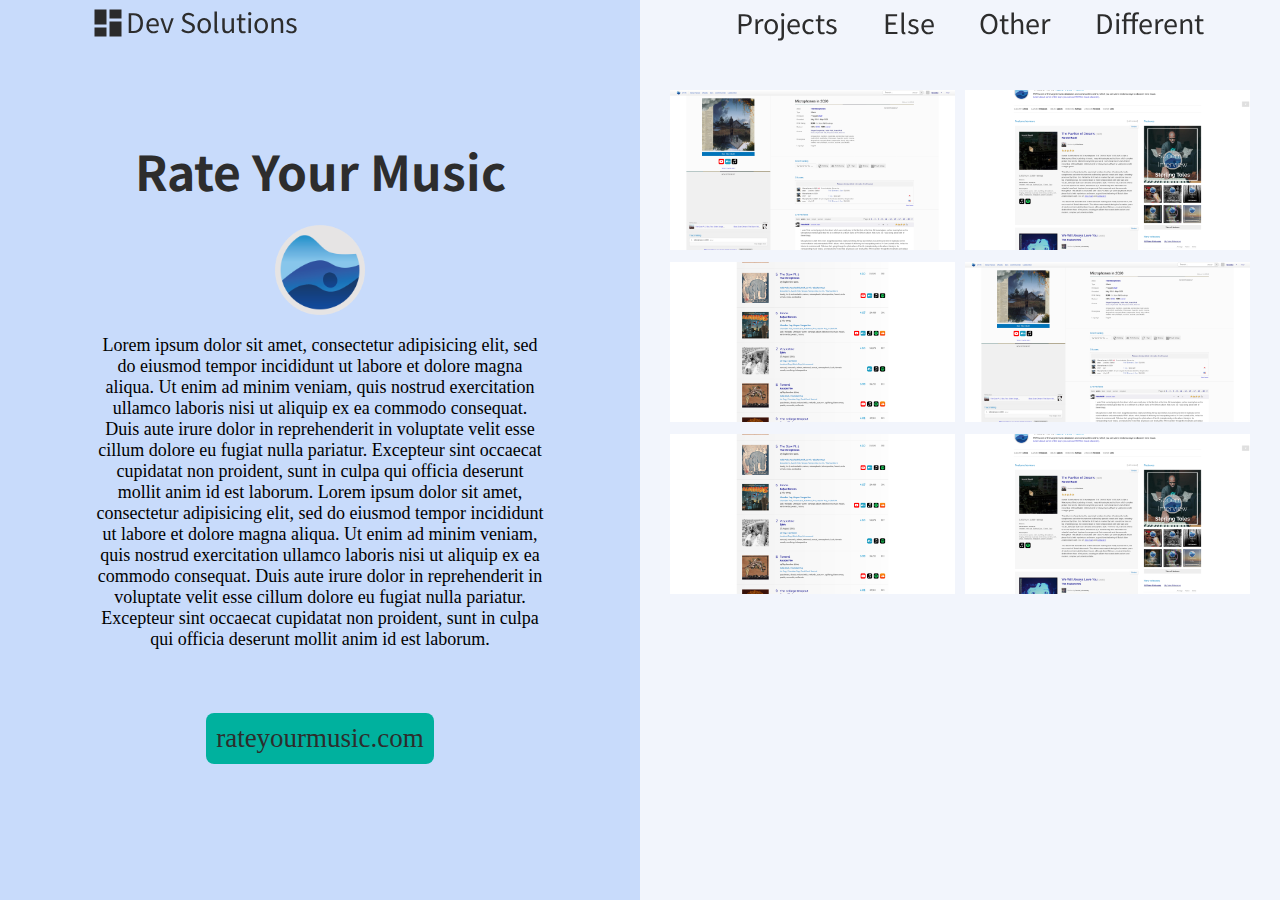
<file: Web.fictional-main/projectrym.html>
<!DOCTYPE html>
<html lang="">
  <head>
    <meta name="viewport" content="width=device-width, initial-scale=1">
    <meta charset="utf-8">
    <link href="https://fonts.googleapis.com/css2?family=Noto+Sans+JP&display=swap" rel="stylesheet">
    <link rel="preconnect" href="https://fonts.gstatic.com">
    <link href="https://fonts.googleapis.com/css2?family=Playfair+Display&display=swap" rel="stylesheet">
    <link rel="stylesheet" href="style.css">
    </style>
    <title></title>
  </head>
  <body id="body">

    <div class="nav">

      <div class="burgermenu" id="burgerMenu">

        <svg style="width:4vh;height:4vh" viewBox="0 0 24 24">
    <path fill="currentColor" d="M3,6H21V8H3V6M3,11H21V13H3V11M3,16H21V18H3V16Z" />
</svg>

      </div>

<div class="logo">
  <svg style="width:4vh;height:4vh" viewBox="0 0 24 24">
    <path fill=#2b2b2b d="M13,3V9H21V3M13,21H21V11H13M3,21H11V15H3M3,13H11V3H3V13Z" />
</svg>

<a href="./index.html">Dev Solutions</a>


</div>


<div class="links" id="links">



          <ul>
          <li id="phonelinks"><a href="./projects.html">Projects </a></li>
          <li id="phonelinks"><a href="#">Else</a></li>
          <li id="phonelinks"><a href="#">Other</a></li>
          <li id="phonelinks"><a href="#">Different</a></li>
          </ul>

</div>


    </div>
      <div id="overlay" class="previewOverlay">
         <svg class="exitOverlay" id="exitOverlay" viewBox="0 0 24 24">
      <path d="M19,6.41L17.59,5L12,10.59L6.41,5L5,6.41L10.59,12L5,17.59L6.41,19L12,13.41L17.59,19L19,17.59L13.41,12L19,6.41Z" />
</svg>
<svg   class="nextPicture" id="nextPicture" viewBox="0 0 24 24">
<path  d="M15.41,16.58L10.83,12L15.41,7.41L14,6L8,12L14,18L15.41,16.58Z" />
</svg>


<svg   class="previousPicture" id="previousPicture" viewBox="0 0 24 24">
<path  d="M15.41,16.58L10.83,12L15.41,7.41L14,6L8,12L14,18L15.41,16.58Z" />
</svg>

          <div class="displayItem" id="displayItem">

          </div>

  </div>


    <div class="featuredMain">

      <div class="sideLeft">

        <h1>Rate Your Music</h1>

        <img src="./media/prev/rateyourmusic.png" alt="">

        <p>Lorem ipsum dolor sit amet, consectetur adipisicing elit, sed do eiusmod tempor incididunt ut labore et dolore magna aliqua. Ut enim ad minim veniam, quis nostrud exercitation ullamco laboris nisi ut aliquip ex ea commodo consequat. Duis aute irure dolor in reprehenderit in voluptate velit esse cillum dolore eu fugiat nulla pariatur. Excepteur sint occaecat cupidatat non proident, sunt in culpa qui officia deserunt mollit anim id est laborum. Lorem ipsum dolor sit amet, consectetur adipisicing elit, sed do eiusmod tempor incididunt ut labore et dolore magna aliqua. Ut enim ad minim veniam, quis nostrud exercitation ullamco laboris nisi ut aliquip ex ea commodo consequat. Duis aute irure dolor in reprehenderit in voluptate velit esse cillum dolore eu fugiat nulla pariatur. Excepteur sint occaecat cupidatat non proident, sunt in culpa qui officia deserunt mollit anim id est laborum. </p>
        <a href="https://rateyourmusic.com/">rateyourmusic.com</a>
      </div>

      <div class="sideRight">

        <div class="gallery" id="gallery" >


      <div class="gridItem"><img src="./media/prev/project1p3.png" alt=""></div>
      <div class="gridItem"><img src="./media/prev/project1p1.png" alt=""></div>
      <div class="gridItem"><img src="./media/prev/project1p2.png" alt=""></div>
      <div class="gridItem"><img src="./media/prev/project1p3.png" alt=""></div>
      <div class="gridItem"><img src="./media/prev/project1p2.png" alt=""></div>
      <div class="gridItem"><img src="./media/prev/project1p1.png" alt=""></div>


        </div>

      </div>

    </div>



</body>
<script src="./JS/phonemenu.js"></script>
<script src="./JS/picview.js"></script>
</html>
</file>
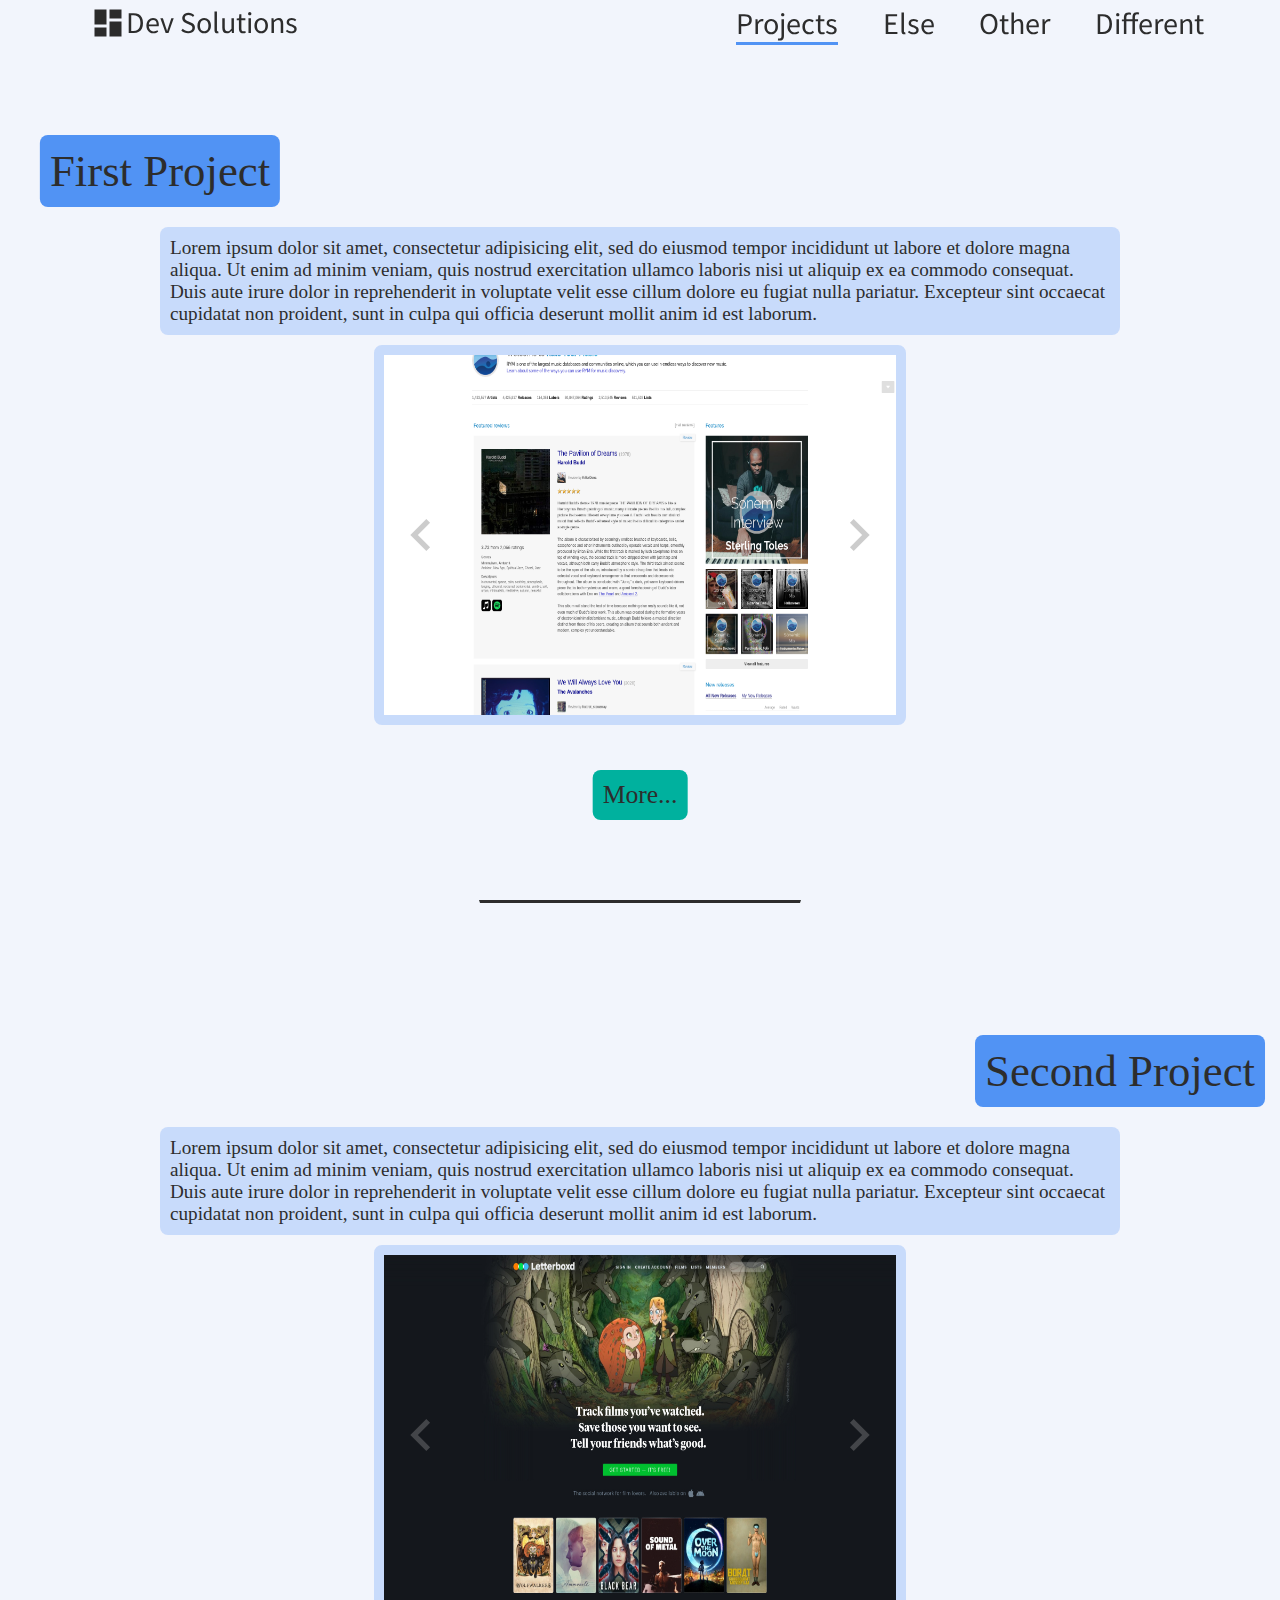
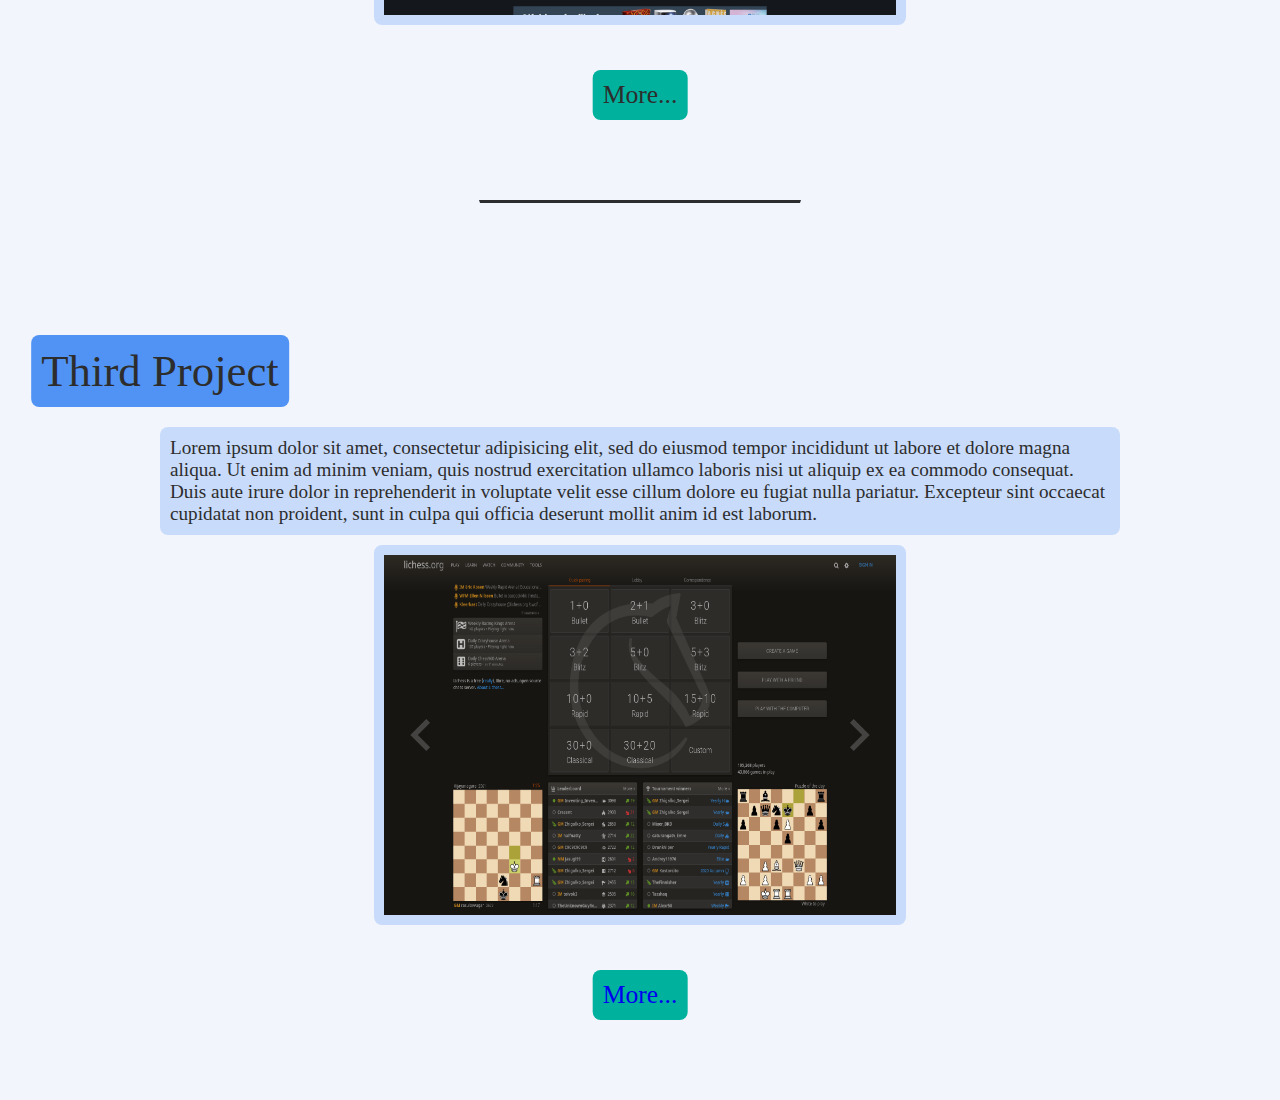
<file: Web.fictional-main/projects.html>
<!DOCTYPE html>
<html lang="">
  <head>
    <meta name="viewport" content="width=device-width, initial-scale=1">
    <meta charset="utf-8">
    <link href="https://fonts.googleapis.com/css2?family=Noto+Sans+JP&display=swap" rel="stylesheet">
    <link rel="preconnect" href="https://fonts.gstatic.com">
    <link href="https://fonts.googleapis.com/css2?family=Playfair+Display&display=swap" rel="stylesheet">
    <link rel="stylesheet" href="style.css">
    </style>
    <title></title>
  </head>
  <body id="body">

    <div class="nav">

      <div class="burgermenu" id="burgerMenu">

        <svg style="width:4vh;height:4vh" viewBox="0 0 24 24">
    <path fill="currentColor" d="M3,6H21V8H3V6M3,11H21V13H3V11M3,16H21V18H3V16Z" />
</svg>

      </div>

<div class="logo">
  <svg style="width:4vh;height:4vh" viewBox="0 0 24 24">
    <path fill=#2b2b2b d="M13,3V9H21V3M13,21H21V11H13M3,21H11V15H3M3,13H11V3H3V13Z" />
</svg>
<a href="./index.html">Dev Solutions</a>


</div>


<div class="links" id="links">



          <ul>
          <li id="phonelinks" class="projects"><a href="#">Projects </a></li>
          <li id="phonelinks"><a href="#">Else</a></li>
          <li id="phonelinks"><a href="#">Other</a></li>
          <li id="phonelinks"><a href="#">Different</a></li>
          </ul>

</div>


    </div>

    <div class="projectspage">

        <div class="projectcontainer">
          <div class="wrap">
            <h1>First Project</h1>
          </div>
            <h2>Lorem ipsum dolor sit amet, consectetur adipisicing elit, sed do eiusmod tempor incididunt ut labore et dolore magna aliqua. Ut enim ad minim veniam, quis nostrud exercitation ullamco laboris nisi ut aliquip ex ea commodo consequat. Duis aute irure dolor in reprehenderit in voluptate velit esse cillum dolore eu fugiat nulla pariatur. Excepteur sint occaecat cupidatat non proident, sunt in culpa qui officia deserunt mollit anim id est laborum.</h2>

            <div class="projectsphotoview" id="carosel1">
              <div class="carosel" id="carosel1Slide">
                <img src="./media/prev/project1p3.png" alt="">
                <img src="./media/prev/project1p1.png" alt="">
                <img src="./media/prev/project1p2.png" alt="">
                <img src="./media/prev/project1p3.png" alt="">
                <img src="./media/prev/project1p1.png" alt="">


              </div>
              <svg style="color:rgba(0, 0, 0, 0.2)" class="nextbutton" id="nextButton" viewBox="0 0 24 24">
        <path fill="currentColor" d="M15.41,16.58L10.83,12L15.41,7.41L14,6L8,12L14,18L15.41,16.58Z" />
    </svg>
    <svg style="color:rgba(0, 0, 0, 0.2)" class="previousbutton" id="previousButton" viewBox="0 0 24 24">
<path fill="currentColor" d="M15.41,16.58L10.83,12L15.41,7.41L14,6L8,12L14,18L15.41,16.58Z" />
</svg>


            </div>
            <div class="rest">
            <a>More...</a>
          </div>

        </div>

<hr>

    </div>

    <div class="projectspage2">

        <div class="projectcontainer">
          <div class="wrap">
            <h1>Second Project</h1>
          </div>
            <h2>Lorem ipsum dolor sit amet, consectetur adipisicing elit, sed do eiusmod tempor incididunt ut labore et dolore magna aliqua. Ut enim ad minim veniam, quis nostrud exercitation ullamco laboris nisi ut aliquip ex ea commodo consequat. Duis aute irure dolor in reprehenderit in voluptate velit esse cillum dolore eu fugiat nulla pariatur. Excepteur sint occaecat cupidatat non proident, sunt in culpa qui officia deserunt mollit anim id est laborum.</h2>

            <div class="projectsphotoview" id="carosel2">
              <div class="carosel" id="carosel2Slide">

                <img src="./media/prev/project2p4.png" alt="">
                <img src="./media/prev/project2p1.png" alt="">
                <img src="./media/prev/project2p2.png" alt="">
                <img src="./media/prev/project2p3.png" alt="">
                <img src="./media/prev/project2p4.png" alt="">
                <img src="./media/prev/project2p1.png" alt="">



              </div>
              <svg class="nextbutton" id="nextButton" viewBox="0 0 24 24">
        <path fill="currentColor" d="M15.41,16.58L10.83,12L15.41,7.41L14,6L8,12L14,18L15.41,16.58Z" />
    </svg>
    <svg class="previousbutton" id="previousButton" viewBox="0 0 24 24">
<path fill="currentColor" d="M15.41,16.58L10.83,12L15.41,7.41L14,6L8,12L14,18L15.41,16.58Z" />
</svg>


            </div>
            <div class="rest">
            <a>More...</a>
          </div>

        </div>

 <hr>

    </div>

    <div class="projectspage">

        <div class="projectcontainer">
          <div class="wrap">
            <h1>Third Project</h1>
          </div>
            <h2>Lorem ipsum dolor sit amet, consectetur adipisicing elit, sed do eiusmod tempor incididunt ut labore et dolore magna aliqua. Ut enim ad minim veniam, quis nostrud exercitation ullamco laboris nisi ut aliquip ex ea commodo consequat. Duis aute irure dolor in reprehenderit in voluptate velit esse cillum dolore eu fugiat nulla pariatur. Excepteur sint occaecat cupidatat non proident, sunt in culpa qui officia deserunt mollit anim id est laborum.</h2>

            <div class="projectsphotoview" id="carosel3">
              <div class="carosel" id="carosel3Slide">
                <img src="./media/prev/project3p5.png" alt="">
                <img src="./media/prev/project3p1.png" alt="">
                <img src="./media/prev/project3p2.png" alt="">
                <img src="./media/prev/project3p3.png" alt="">
                <img src="./media/prev/project3p4.png" alt="">
                <img src="./media/prev/project3p5.png" alt="">
                <img src="./media/prev/project3p1.png" alt="">



              </div>
              <svg class="nextbutton" id="nextButton" viewBox="0 0 24 24">
        <path fill="currentColor" d="M15.41,16.58L10.83,12L15.41,7.41L14,6L8,12L14,18L15.41,16.58Z" />
    </svg>
    <svg class="previousbutton" id="previousButton" viewBox="0 0 24 24">
<path fill="currentColor" d="M15.41,16.58L10.83,12L15.41,7.41L14,6L8,12L14,18L15.41,16.58Z" />
</svg>


            </div>
            <div class="rest">
            <a href="./projectlichess.html">More...</a>
          </div>

        </div>



    </div>



  </body>
  <script src="./JS/phonemenu.js"></script>
  <script src="./JS/carosel.js"></script>
</html>
</file>
<file: style.css>
*{
padding: 0;
margin: 0;

}

@font-face {
  font-family:"Noto Mono";
  src: url("fonts/NotoMono.ttf") format("truetype");
}

html, body {
margin: 0;
padding:0;
height: 100%;
background-size: cover;
scroll-behavior: smooth;
width: 100vw;
background-color: #F2F5FC;
}


.nav {
    background:  rgba(255, 255, 255, 0.0);
    height: 5%;
    width: 100%;
    font-size: 3vh;
    display:  flex;
    position: fixed;
    align-items: center;
    opacity: 1;
    font-family: 'Noto Sans JP', sans-serif;
    z-index: 1;
    max-width: 100vw;
 }

 .nav ul{
   margin-top: 3px;
width: 100%;
display: flex;
justify-content: space-around;
align-items: center;
 }

 .nav li{
   display: flex;
   justify-content: space-around;
   text-align: center;
 }

 .nav a, a:visited{
  text-decoration: none;
  color: #2d2d2d;
  border-bottom: 3px solid transparent;
  transition: ease-in border-bottom 0.2s, color 0.2s;
 }

 .nav li:nth-child(1):hover > a {
   color: #5d5d5d;
   border-bottom: 3px solid #5193F4;
 }
 .nav li:nth-child(2):hover > a {
   color: #5d5d5d;
   border-bottom: 3px solid #00AD9F;
 }

 .nav li:nth-child(3):hover > a {
   color: #5d5d5d;
   border-bottom: 3px solid #F24959;
 }
 .nav li:nth-child(4):hover > a {
   color: #5d5d5d;
   border-bottom: 3px solid #4D388A;
 }

.projects a{
  border-bottom: 3px solid #5193F4;
}

.aboutuslink a{
border-bottom: 3px solid #00AD9F;
}

.contactlink a{
border-bottom: 3px solid #F24959;
}

.links{
display: flex;
align-items: center;
justify-content: flex-end;
height: 100%;
width: 40%;
position: absolute;
right: 6vh;
}

.logo{
  height: 100%;
display: flex;
align-items: center;
position: absolute;
left: 10vh;
cursor: default;
}

.burgermenu{
padding-top: 0.0vh;
width: 4vh;
height: 4vh;;
position: absolute;
right: 2vw;
display: none
}

.page1{
  overflow: hidden;
  background-color: #F2F5FC;
  height: 100%;
  width: 100%;
}

.page1 img{
position: absolute;
right: 1vw;
height: 60vh;
width: 50vw;
bottom: 20vh;
transform: translateY(25%);
}

.herotxt{
  position: absolute;
  top:10vh;
  height:90vh;
  width: 100vw;
}

.herotxt h1{
  position: relative;
  font-family: 'Noto Mono';
  top: 20vh;
  font-size: 5vh;
  margin-left: 10vw;
  background-color:#5193F4;
  display: inline-block;
  padding: 1vh;
  border: 0px solid;
  border-radius:8px;
  width: auto;
  font-weight: normal;
  z-index: 1;
}

.herotxt h2{
  position: relative;
  font-family: 'Noto Mono';
  top: 25vh;
  font-size: 2vh;
  margin-left: 3vh;
  background-color: #C8DBFB;
  display: inline-block;
  padding: 1vh;
  border: 0px solid;
  border-radius:8px;
  width: 27vw;
  font-weight: normal;
}

.landingtxt{
font-size: 3vh;
position: absolute;
color: #2b2b2b;
bottom: 20vh;
left: 15vw;
z-index: 1;
 }

.landingtxt p, .landingtxt a{
    z-index: 1;
  display: inline-block;
font-family: 'Noto Mono';
color: #6b6b6b;
transition: transform 0.5s, color 0.5s;
}

.ani1 {
width: auto;
}

.ani3{
width: auto;
z-index: 5;
}

.ani2{
background-color: #00AD9F;
border: 0px solid;
border-radius:8px;
padding-left: 4px;
padding-right: 4px;
color:#6b6b6b;
cursor: pointer;
text-decoration: none;
}

.page2 {
  background-color: #F2F6FC;
  height: 100%;
  width: 100%;
  display: grid;
  grid-template-columns: 50% 50%;
  grid-template-rows: 50% 50%;
  color: #2b2b2b;

}

.decor2 {
    display: flex;
    justify-content: center;
    align-items: center;
    grid-column-start: 2;
    grid-row-start: 2;
    float: right;
    bottom: 2vh;
 }

.decor2 img{
  max-width: 100%;
  max-height: 100%;
}

.p2txt{
grid-row: 1 / span 2;
margin-left: 2vw;
}

.p2txt h2{
  display: inline-block;
  background-color: #5193F4;
padding: 2vh;
  border: 0px solid;
  border-radius: 8px;
  margin-bottom: 4vh;
  margin-left: 2vw;
  margin-top: 10vh;
  font-weight: normal;
  font-size: 7vh;
}

.p2txt p{
  background-color:#C8DBFB;
  border: 0px solid;
  border-radius: 8px;
  width: 40vw;
  margin-left: 6vw;
  font-size: 3.8vh;
  padding: 2vh;
}

.p2btn{
  position: relative;
  grid-area: 1/2;
}

.p2btn a{
  font-family:'Noto Mono';
  font-size: 4vh;
  display: inline-block;
  background-color: #00AD9F;
  position: absolute;
  display: flex;
  top: 20vh;
  left: 5vw;
  padding: 1vh;
  border-radius: 0px solid;
  border-radius: 8px;
  color: #2b2b2b;
  transition: all 0.11s;
  cursor: pointer;
 text-decoration: none;
}

.p2btn a:hover{
  color: #6b6b6b;
  background-color:#7ee8d4;
}

.page3 {
  background-color: #F2F6FC;
  position: relative;
  height: 100%;
  width: 100%;
}

.p3decor{
position: absolute;
top: 5vh;
left: 55vw;
}

.p3decor img{
height: 40vh;
width:30vw;
}

.showcontainer h2{
position: absolute;
top: -30vh;
display: inline-block;
width: auto;
left: 0%;
font-size: 7vh;
background-color: #5193F4;
border-radius: 0px solid;
border-radius: 8px;
padding: 1vh;
font-weight: normal;
color: #2b2b2b;
}

.showcontainer{
display: flex;
flex-direction: row;
justify-content: space-around;
align-items: center;
position: absolute;
bottom: 10vh;
width: auto;
height: auto;
left: 50%;
transform: translateX(-50%);
background:#C8DBFB;
border-radius: 0px solid;
border-radius: 8px;
color: #2b2b2b;
}

.showcontainerinner{
  display: flex;
  flex-direction: column;
  justify-content: space-around;
  align-items: center;
  text-align: center;
  width: 17vw;
  height: auto;
  min-height: 33vh;
  background:#C8DBFB ;
  border: 3px solid #F2F6FC;
  border-radius: 8px;
  margin: 3vh;
  padding: 10px;
}

.showcontainerinner img {
width:  8vh;
height: 8vh;
border: 0px solid;
border-radius: 50%;
}

 .btnmore {
  font-family:'Noto Mono';
  font-size: 2vh;
  display: inline-block;
  background-color: #00AD9F;
  border: 0px solid;
  border-radius: 8px;
  transition: all 0.1s;
  cursor: pointer;
  margin: 10px;
  padding: 10px;
  text-decoration: none;
}

.showcontainerinner h1{
font-family: 'Noto Sans JP', sans-serif;
font-size: 1.5rem;
font-weight: bold;
}

.btnmore:hover{
  color: #6b6b6b;
  background-color:#7ee8d4;
}

p{
margin: 0px;
padding: 0px;
}

hr{
border: 1px solid #F2F6FC;
width: 100%;
margin-bottom:5px;
}

/* Projects page___________________________________________________________________________________________________________________________ */

.projectspage, .projectspage2{
position: static;
width: 100vw;
height: auto;
color: #2d2d2d;
}

.projectspage hr, .projectspage2 hr {
position: relative;
 border-top: 3px solid #2d2d2d;
 width: 25vw;
 left: 50vw;
 transform:translateX(-50%);
}

.projectcontainer{
  position: relative;
  height: inherit;
  width: 65%;
  left: 50vw;
  transform: translateX(-50%);
  display: flex;
  flex-direction: column;
  justify-content: flex-start;
}

.projectcontainer a{
  position: relative;
  display: inline-block;
  font-family: 'Noto Mono';
  left: 50%;
  transform: translateX(-50%);
  background-color: #00B19E;
  padding:10px;
  border-radius: 8px;
  font-size: 2vw;
  margin-bottom: 30px;
  text-decoration:none;
}

  .projectcontainer a:hover{
  color: #6b6b6b;
  background-color:#7ee8d4;
  cursor: pointer;
}

 .projectspage h1{
   position: relative;
   display: inline-block;
   transform: translateX(-50%);
   width: auto;
   background-color: #5193F4;
   border: 0px;
   border-radius: 8px;
   margin-bottom:20px;
   padding: 10px;
   font-size: 3rem;
   font-weight: normal;
   top: 15vh;

 }

 .projectspage2 h1{
   position: relative;
   display: inline-block;
   left:100%;
   transform: translateX(-50%);
   width: auto;
   background-color: #5193F4;
   border: 0px;
   border-radius: 8px;
   margin-bottom:20px;
   padding: 10px;
   font-size: 3rem;
   font-weight: normal;
   top: 15vh;
 }

  .projectspage p, .projectspage2 p{
    text-align: left;
    position: relative;
    top: 15vh;
    background-color: #C8DBFB;
    border-radius: 0px solid;
    border-radius: 8px;
    font-weight: normal;
    padding: 10px;
    font-size: 1.3rem;

  }

  .rest{
    position:  relative;
    top: 0vh
  }

  .projectsphotoview{
    position: relative;
    height: 40vh;
    width: 40vw;
    background-color: #F2F5FC;
    left: 50%;
    top: 15vh;
    transform: translateX(-50%);
    border: 10px solid #C8DBFB;
    border-radius: 8px;
    overflow: hidden;
    user-select: none;
    margin-top: 10px;
    margin-bottom: 20vh;
  }


  .carosel{
    display: flex;
    width: inherit;
    height: inherit;
    background-color: blue;
    justify-content: flex-start;
  }

  .carosel img{
    width: 100%
  }

  .nextbutton{
 position:absolute;
 width:4rem;
 height:4rem;
 top:50%;
 right: 5px;
 transform: rotateY(180deg) translateY(-50%);
 color: rgba(255, 255, 255, 0.2);
 cursor: pointer;
  }

  .previousbutton{
    position:absolute;
    width:4rem;
    height:4rem;
    top:50%;
    left: 5px;
    transform: translateY(-50%);
    color: rgba(255, 255, 255, 0.2);
    cursor: pointer;
  }


  /*Projects Feature___________________________________________________________________________________________ */

  .featuredMain{
    display: flex;
    flex-direction: row;
    width: 100%;
    height: 100%;
  }

  .sideLeft{
    position: fixed;
    display: flex;
    flex-direction: column;
    justify-content: flex-start;
    align-items: center;
    height: 100%;
    max-height: 100vh;
    width: 50vw;;
    background-color: #C8DBFB;
  }

  .sideLeft h1{
    font-size: 3rem;
    font-family: 'Noto Sans JP';
    color: #2d2d2d;
    margin-bottom: 20px;
    margin-top: 15vh;
  }

  .sideLeft img {
    height: 10vh;
    width: 10vh;
    margin-bottom: 20px;
  }

  .sideLeft p {
    text-align: center;
    padding-left: 15%;
    padding-right: 15%;
    font-size: 2vh;
     }

     .sideLeft a {
       position: relative;
       top: 7vh;
       width: auto;
       background-color: #00B19E;
       font-size: 3vh;
       border: 0px;
       border-radius: 8px;
       padding: 10px;
       color: #2d2d2d;
       text-decoration:none;
        }

        .sideLeft a:hover{
          color: #6b6b6b;
          background-color:#7ee8d4;
          cursor: pointer;
        }

    .sideRight{
      transform: translateX(100%);
      height: auto;
      width: 50%;
      max-width: 50%;
    }

    .gallery{
      margin-left: 30px;
      margin-right: 30px;
      display: grid;
      margin-top: 10vh;
      grid-template-columns: 1fr 1fr;
      grid-row-gap: 10px;
      grid-column-gap: 10px;
    }

    .gridItem{
      font-size: 10px;
      text-align: center;
    }

  .gridItem img {
    object-fit: cover;
    width: 100%;
    max-height: 100%;
  }

.previewOverlay{
position: absolute;
z-index: -2;
height:0vh;
width: 0vw;
background-color: rgba(0, 0, 0, 0.0);
transition: background-color ease 1s;
}

 .exitOverlay{
position: absolute;
height: 50px;
width: 50px;
fill: white;
padding: 10px;
cursor: pointer;
}


.previewOverlay-active{
position: fixed;
z-index: 3;
height:100vh;
width: 100vw;
background-color: rgba(0, 0, 0, 0.7);
transition: background-color ease 0.5s;
}


.displayItem{
position: absolute;
width: 60%;
height: 60%;
top: 50%;
left: 50%;
transform: translate(-50%,-50%)
}

.displayItem img {
  object-fit: stretch;
  width: 100%;
  max-height: 100%;
  min-height: 100%;
  user-select: none;
}

.nextPicture{
position: absolute;
top: 50%;
right: 0px;
height: 100px;
width: 100px;
transform: rotateY(180deg) translateY(-50%);
user-select: none;
cursor: pointer;
fill: white;
}

.previousPicture{
position: absolute;
top: 50%;
left: 0vw;
height: 100px;
width: 100px;
cursor: pointer;
user-select: none;
fill: white;
transform: translateY(-50%);
}



/*About us_____________________________________________________________________________________________________________________________*/



.aboutusPage{
position: relative;
display: flex;
justify-content: center;
flex-direction: row;
align-items: flex-end;
height: 70vh;
width: 80vw;
left: 50vw;
transform: translateX(-50%);
}

.aboutDescription{
align-items: center;
width:50%;
overflow: hidden;
}

.textDrawer{
display: flex;
flex-direction: column;
justify-content: center;
border-bottom: 5px solid #F24959;
border-left: 5px solid #F24959;
height: 50vh;
width: 85%;
font-size: 1.4em;
padding: 20px;
color: #2d2d2d;
transition: 1s;
animation: transitionLeft 3s;
}

.textDrawer h1{
  margin: 10px;
}

.aboutPicture{
  display: flex;
  flex-direction: row-reverse;
  justify-content: flex-start;
  width:50%;
  overflow: hidden;

}

.photoDrawer{
  display: flex;
  border-top: 5px solid #00AD9F;
  border-right: 5px solid #00AD9F;
  height: 50vh;
  width: 85%;
  padding: 20px;
  color: #2d2d2d;
  animation: transitionRight 3s;
  transition: 1s;
  justify-content: center;
}

.photoDrawer img{
width:inherit;
object-fit: contain;
padding: 20px;
}

.dots{
  position: relative;
display: flex;
flex-direction: row;
justify-content: space-around;
height: 40px;
width: 30vh;
left: 50vw;
top: 10vh;
transform: translateX(-50%);
}

.dot{
height: 100%;
width: 40px;
border-radius: 50%;
background-color: #2d2d2d;
transition: 0.5s
}



@keyframes transitionLeft {
  0%   {transform: translateX(110%);}
  100% {transform: translateX(0%);}
}

@keyframes transitionRight {
  0%   {transform: translateX(-110%);}
  100% {transform: translateX(0%);}
}

/*Contact_____________________________________________________________________________________________________________________________*/
.contactform{
  display: flex;
  flex-direction: column;
  justify-content: space-around;
  align-items: center;
  position: relative;
  width: 40vw;
  height: 85vh;
  left: 50vw;
  top: 50vh;
  transform: translate(-50%,-50%);
  background-color: #C8DBFB;
  border-radius: 8px;
}

.formelement{
text-align: left;
width: 90%;
height: auto;
overflow: hidden;
}
.borderWrap{
  position: relative;
  height: 3px;
  width: 200%;
  background: -moz-linear-gradient(left, #2d2d2d 50%, #5193F4 50%);
  background: -webkit-linear-gradient(left,#2d2d2d 50%, #5193F4 50%);
  background: linear-gradient(to right, #2d2d2d 50%, #5193F4 50%);
  transition: all 0.5s;
  transform: translateY(-100%);

}

.formelement h3{
  font-family: 'Noto Sans JP', sans-serif;
  font-weight: normal;
}

.inputField{
  width: 100%;
  max-width: 100%;
  height: 30px;
  outline: 0 none;
  border: 0 none;
  border-top-left-radius: 8px;
  border-top-right-radius: 8px;
  border-bottom-left-radius: 0px;
  border-bottom-right-radius: 0px;
  font-size: 1em;
  background: #E4ECFF;
  box-sizing: border-box;
  padding: 10px;
  font-family: "Noto Mono";
}


.messageField{
  width: 100%;
  max-width: 100%;
  height: 30vh;
  outline: 0 none;
  border: solid 3px;
  border-color: rgba(255, 255, 255, 0.0);;
  background: #E4ECFF;
  border-radius: 8px;
  resize: none;
  font-size: 1rem;
  font-family: "Noto Mono";
  box-sizing: border-box;
  transition: all 0.5s;
  padding: 10px;
}

.formSendButton{
  height: 3rem;
  width: 5rem;
  background-color: #00B19E;
  font-size: 1rem;
  border: 0px;
  border-radius: 8px;
  color: #2d2d2d;
  outline: 0 none;
}

.formSendButton:hover{
  color: #6b6b6b;
  background-color:#7ee8d4;
  cursor: pointer;
}

.inputField:focus + .borderWrap{
transform: translate(-50%,-100%);
}

.messageField:focus{

  border-color: rgba(81,147,244, 1);
}


@media screen and (max-width: 812px) {

  body{
    width: 100vw;
  }

.links {
position: absolute;
right: -100vw;
top: 0vh;
background-color: #F2F5FC;
height: 100vh;
display: flex;
align-items: center;
width: 100vw;
transition: transform ease 0.5s, top ease 0s;
z-index: -1;

  }


.burger-active {
position: absolute;
transform: translateX(-100%);
top: 0vh;
background-color: #F2F5FC;
height: 100vh;
display: flex;
align-items: center;
width: 100vw;
z-index: 2;

  }

  .nav ul{
    height: 30%;
    flex-direction: column;
  }

  .nav a{
    padding: 3px;
  }

.burgermenu{
display: block;
position: absolute;
right: 9px;
z-index: 3;
}

.projects a{
  border-bottom: 0px solid;
  background-color: #5193F4;
  border-radius: 8px;
}

.aboutuslink a{
  border-bottom: 0px solid;
  background-color: #00AD9F;
  border-radius: 8px;
}

.contactlink a{
  border-bottom: 0px solid;
  background-color: #F24959;
  border-radius: 8px;
}

.nav li:nth-child(1) a{
border-bottom: 2px solid #5193F4;
}

.nav li:nth-child(2) a{
  border-bottom: 2px solid #00AD9F;
}

.nav li:nth-child(3) a{
  border-bottom: 2px solid #F24959;
}

.nav li:nth-child(4) a{
  border-bottom: 2px solid #4D388A;
}


.page1{
  position: relative;
  display: flex;
  flex-direction: column;
  justify-content: space-around;
  align-items: center;
  height: auto;
  min-height: 100vh;
}

.herotxt img {
  position: relative;
  left: 0vw;
  bottom: 0vh;
  height: 300px;
  width: 400px;
  margin-left:50vw;
  margin-top: 15vh;
transform: translateX(-50%);
}

.herotxt{
  position: static;
  height: auto;
  top: 10vh;
}

.herotxt h1{
left: 0vw;
top: inherit;
width: auto;
margin-left: 2vw;
font-size:1.7rem;
margin-bottom: 0px;
font-weight: bold;
z-index: 0;
}

.herotxt h2{
  left:100%;
  transform: translateX(-102%);
  top: inherit;
  width: 80vw;
  margin-left: 0px;
  font-size: 0.8rem;
  max-width: 75vw;
  margin-bottom: 50px;
}

.landingtxt {
position: relative;
display: flex;
justify-content: center;
width: 100vw;
left: 50vw;;
bottom: default;
top: 10vh;
font-size: 1.1rem;
transform: translateX(-50%);
margin-bottom: 20px;
z-index: 0;
}

.ani1{
margin-left: 0.6em;
}

.page2{
  background-color: #F2F6FC;
  height: auto;
  width: 100%;
  display: flex;
  grid-template-rows: 100%;
  grid-template-columns:100%;
  color: #2b2b2b;
  flex-direction: column;
  justify-content: flex-start;
  align-items: center;
}

.page2 img{
position: relative;
grid-area: 1/1;
bottom:0px;
}
.p2txt{
grid-area: 1/1;
height:auto;
}

.p2txt p{
height: auto;
width: 80vw;
font-size:1.5rem;
overflow: hidden;
margin-left: 0vw;
}

.p2btn{
grid-area: 1/1;
margin-top: 5vh ;
}

.p2txt h2{
margin-top: 4vh;
font-size: 2.1rem;
   }

.p2btn p{
position: inherit;
display: block;
width: auto;
top: 0px;
left: 0px;
margin: 0px;
width: auto;
font-size: 1.5rem;
}

.page3{
height:auto;

 }
.showcontainer h2{
top: -15vh;
font-size: 10vw;

}

.p3decor {
display: inline-block;
position: relative;
top: 70px;
left: 50vw;;
height: auto;
width: auto;
margin-left: -125px;
 }

.p3decor img{
height: 200px;
width: 250px;
}

.showcontainer{
  flex-direction: column;
  position: relative;
  top:  50px;
  bottom: 0px;
  width: 98vw;
  height: auto;
  left: 50vw;
  margin: 0vw;
  margin-bottom: 100px;
  max-width: 85vw;
}

.showcontainerinner{
  width: 85%;
}

.showcontainerinner h1{
  font-size: 2rem;
}

.showcontainerinner p{
  font-size: 1rem;


}

.showcontainer h2{
font-size: 2rem;
top: -230px;

}

/*ProjectsPage__________________________________________________________________________________________________________________________________*/

.projectspage, .projectspage2{
height: auto;
width: 100%;
}

.projectspage p, .projectspage2 p{
  font-size: 1rem;
  margin-bottom: 20px;
  top:7vh;
  text-align:center;
}

.projectspage h1, .projectspage2 h1{
  left: 50%;
  transform: translateX(-50%);
  font-size: 1.8rem;
  top: 7vh;
}



.projectsphotoview{
  position: relative;
  height: 20rem;
  width: 80vw;
  background-color: #F2F5FC;
  left: 50%;
  top: 7vh;
  transform: translateX(-50%);

  border: 10px solid #C8DBFB;
  border-radius: 8px;
  overflow: hidden;
  user-select: none;
  margin-top: 10px;
  margin-bottom: 20vh;

}



.projectspage hr, .projectspage2 hr {
 width: 50vw;
}

.projectcontainer a{
  top: -5vh;
  font-size: 1.5rem;

}

/* Projects Feature____________________________________________________________________*/

.featuredMain{


  flex-direction: column;
  height: auto;

}

.sideLeft{
  position: static;
  height: auto;
  width: 100vw;
  max-height: none;
  min-height: 100vh;
}

.sideLeft p {

  font-size: 1rem;
}
.sideLeft h1 {

  text-align: center;
}

.sideLeft a {
  position: static;
  top: 7vh;
  margin: 50px;
   }

   .sideRight{
     position: static;
     transform: translateX(0%);
     height: auto;
     width: 100vw;
     max-width: 100%;

   }

   .gallery{
     margin-left: 40px;
     margin-right: 40px;
     display: grid;
     margin-top: 50px;
     grid-template-columns: 1fr;
     grid-row-gap: 10px;
     grid-column-gap: 10px;
   }


   .nextPicture, .previousPicture{
   height: 50px;
   width: 50px;

   }
   /*About us page_____________________________________________________________________________*/

   .aboutusPage{
   flex-direction: column;
   align-items: center;
   width: 80vw;
   height: auto;
   padding-top: 7vh;

   }

   .aboutDescription{


   width:100%;





   }

   .textDrawer{
   border-bottom: 0px;
   border-top: 5px solid #F24959;
   border-left: 5px solid #F24959;
   height: 30vh;
   font-size: 1em;
   animation: transitionLeftVertical 3s;
   }

   .aboutPicture{
     width:100%;


   }

   .photoDrawer{
     border-top: 0px;
     border-bottom: 5px solid #00AD9F;
     border-right: 5px solid #00AD9F;
     height: 250px;
     width: 100%;
     animation: transitionRightVertical 3s;

   }

   .photoDrawer img{
  height: inherit;
   padding:0px;
   padding-bottom: 20px;

   }

   .dots{
   width: 200px;
   top: 0px;
   margin-top: 50px;
   margin-bottom: 25px;
   }





   @keyframes transitionLeftVertical {
     0%   {transform: translateY(110%);}
     100% {transform: translateY(0%);}
   }

   @keyframes transitionRightVertical {
     0%   {transform: translateY(-110%);}
     100% {transform: translateY(0%);}
   }
/*Contact________________________________________________________*/
   .contactform{
    width: 85%;
   height: 90vh;
   top: 53vh;
   }

 }
</file>
<file: Web.fictional-main/style.css>
*{
padding: 0;
margin: 0;



}

html, body {
margin: 0;
padding:0;
height: 100%;
background-size: cover;
scroll-behavior: smooth;
width: 100vw;
background-color: #F2F5FC;
}


.nav {

    background:  rgba(255, 255, 255, 0.0);
    height: 5%;
    width: 100%;
    font-size: 3vh;
    display:  flex;
    position: fixed;
    align-items: center;
    opacity: 1;
    font-family: 'Noto Sans JP', sans-serif;
    z-index: 1;
    max-width: 100vw;
 }

 .nav ul{
   margin-top: 3px;
width: 100%;
display: flex;
justify-content: space-around;
align-items: center;


 }

 .nav li{

   display: flex;
   justify-content: space-around;
   text-align: center;



 }

 .nav a, a:visited{
  text-decoration: none;
  color: #2d2d2d;
  border-bottom: 3px solid transparent;
  transition: ease-in border-bottom 0.2s, color 0.2s;


 }

 .nav li:nth-child(1):hover > a {
   color: #5d5d5d;
   border-bottom: 3px solid #5193F4;
 }
 .nav li:nth-child(2):hover > a {
   color: #5d5d5d;
   border-bottom: 3px solid #00AD9F;
 }

 .nav li:nth-child(3):hover > a {
   color: #5d5d5d;
   border-bottom: 3px solid #F24959;
 }
 .nav li:nth-child(4):hover > a {
   color: #5d5d5d;
   border-bottom: 3px solid #4D388A;
 }

.projects a{
  border-bottom: 3px solid #5193F4;

}

.links{
display: flex;
align-items: center;
justify-content: flex-end;
height: 100%;
width: 40%;
position: absolute;
right: 6vh;


}

.logo{
  height: 100%;
display: flex;
align-items: center;
position: absolute;
left: 10vh;
cursor: default;

}


.burgermenu{
  padding-top: 0.0vh;
width: 4vh;
height: 4vh;;
position: absolute;
right: 2vw;
display: none

}

.page1{
  overflow: hidden;
  background-color: #F2F5FC;
  height: 100%;
  width: 100%;



}




.page1 img{
position: absolute;
right: 1vw;
height: 60vh;
width: 50vw;
bottom: 20vh;
transform: translateY(25%);


}

.herotxt{

  position: absolute;
  top:10vh;
  height:90vh;
  width: 100vw;
}



.herotxt h1{
  position: relative;
  font-family: 'Noto Mono';
  top: 20vh;
  font-size: 5vh;
  margin-left: 10vw;
  background-color:#5193F4;
  display: inline-block;
  padding: 1vh;
  border: 0px solid;
  border-radius:8px;
  width: auto;
  font-weight: normal;

}

.herotxt h2{
  position: relative;
  font-family: 'Noto Mono';
  top: 25vh;
  font-size: 2vh;
  margin-left: 3vh;
  background-color: #C8DBFB;
  display: inline-block;
  padding: 1vh;
  border: 0px solid;
  border-radius:8px;
  width: 27vw;
  font-weight: normal;

}

.landingtxt{
font-size: 3vh;
position: absolute;
color: #2b2b2b;
bottom: 20vh;
left: 15vw;

 }


.landingtxt p{
    z-index: 1;
  display: inline-block;
font-family: 'Noto Mono';
color: #6b6b6b;
transition: transform 0.5s, color 0.5s;


}


.ani1 {

width: auto;
}



.ani3{
width: auto;

}

.ani2{
background-color: #00AD9F;
border: 0px solid;
border-radius:8px;
padding-left: 4px;
padding-right: 4px;
color:#6b6b6b;
cursor: pointer;





}







.page2 {
  background-color: #F2F6FC;
  height: 100%;
  width: 100%;
  display: grid;
  grid-template-columns: 50% 50%;
  grid-template-rows: 50% 50%;
  color: #2b2b2b;

}

.decor2 {
    display: flex;
    justify-content: center;
    align-items: center;
    grid-column-start: 2;
    grid-row-start: 2;
    float: right;
    bottom: 2vh;


 }


.decor2 img{

  max-width: 100%;
  max-height: 100%;


}

.p2txt{

  grid-row: 1 / span 2;
margin-left: 2vw;

}

.p2txt h2{
  display: inline-block;
  background-color: #5193F4;
padding: 2vh;
  border: 0px solid;
  border-radius: 8px;
  margin-bottom: 4vh;
  margin-left: 2vw;
  margin-top: 10vh;
  font-weight: normal;
  font-size: 7vh;


}

.p2txt p{
  background-color:#C8DBFB;
  border: 0px solid;
  border-radius: 8px;
  width: 40vw;
  margin-left: 6vw;
  font-size: 4vh;
  padding: 2vh;

}

.p2btn{
  position: relative;

  grid-area: 1/2;


}

.p2btn p{
  font-family:'Noto Mono';
  font-size: 4vh;
  display: inline-block;
  background-color: #00AD9F;
  position: absolute;
  display: flex;
  top: 20vh;
  left: 5vw;
  padding: 1vh;
  border-radius: 0px solid;
  border-radius: 8px;
  color: #2b2b2b;
  transition: all 0.11s;
  cursor: pointer;


}


.p2btn p:hover{
  color: #6b6b6b;
  background-color:#7ee8d4;

}




.page3 {
  background-color: #F2F6FC;
  position: relative;
  height: 100%;
  width: 100%;


}

.p3decor{
position: absolute;
top: 5vh;
left: 55vw;



}


.p3decor img{
height: 40vh;
width:30vw;

}

.showcontainer h2{
position: absolute;
top: -30vh;
display: inline-block;
width: auto;
left: 0%;
font-size: 7vh;
background-color: #5193F4;
border-radius: 0px solid;
border-radius: 8px;
padding: 1vh;
font-weight: normal;
color: #2b2b2b;



}


.showcontainer{
display: flex;
flex-direction: row;
justify-content: space-around;
align-items: center;
position: absolute;
bottom: 10vh;
width: auto;
height: auto;
left: 50%;
transform: translateX(-50%);
background:#C8DBFB;
border-radius: 0px solid;
border-radius: 8px;
color: #2b2b2b;


}

.showcontainerinner{

  display: flex;
  flex-direction: column;
  justify-content: space-around;
  align-items: center;
  text-align: center;
  width: 17vw;
  height: auto;
  min-height: 33vh;
  background:#C8DBFB ;
  border: 3px solid #F2F6FC;
  border-radius: 8px;
  margin: 3vh;
  padding: 10px;





}

.showcontainerinner img {

width:  8vh;
height: 8vh;
border: 0px solid;
border-radius: 50%;




}

 .btnmore {
  font-family:'Noto Mono';
  font-size: 2vh;
  display: inline-block;
  background-color: #00AD9F;
  border: 0px solid;
  border-radius: 8px;

  transition: all 0.1s;
  cursor: pointer;
  margin: 10px;
  padding: 10px;


}

.showcontainerinner h1{

font-weight: bold;


}





.btnmore:hover{
  color: #6b6b6b;
  background-color:#7ee8d4;

}


p{
margin: 0px;
padding: 0px;

}

hr{
border: 1px solid #F2F6FC;
width: 100%;
margin-bottom:5px;
}

/* Projects page___________________________________________________________________________________________________________________________ */

.projectspage, .projectspage2{
position: static;
width: 100vw;
height: 100vh;
color: #2d2d2d;

}




.projectspage hr, .projectspage2 hr {

position: relative;
 border-top: 3px solid #2d2d2d;
 width: 25vw;
 left: 50vw;
 transform:translateX(-50%);




}

.projectcontainer{

  position: relative;
  height: inherit;
  width: 75%;
  left: 50vw;
  transform: translateX(-50%);
  display: flex;
  flex-direction: column;
  justify-content: flex-start;
}

.projectcontainer a{
  position: relative;
  display: inline-block;
  font-family: 'Noto Mono';
  left: 50%;
  transform: translateX(-50%);
  background-color: #00B19E;
  padding:10px;
  border-radius: 8px;
  font-size: 2vw;
  margin-bottom: 30px;
  text-decoration:none;


}

  .projectcontainer a:hover{
  color: #6b6b6b;
  background-color:#7ee8d4;
  cursor: pointer;

}







 .projectspage h1{
   position: relative;
   display: inline-block;
   transform: translateX(-50%);
   width: auto;
   background-color: #5193F4;
   border: 0px;
   border-radius: 8px;
   margin-bottom:20px;
   padding: 10px;
   font-size: 3.5vw;
   font-weight: normal;
   top: 15vh;

 }

 .projectspage2 h1{
   position: relative;
   display: inline-block;
   left:100%;
   transform: translateX(-50%);
   width: auto;
   background-color: #5193F4;
   border: 0px;
   border-radius: 8px;
   margin-bottom:20px;
   padding: 10px;
   font-size: 3.5vw;
   font-weight: normal;
   top: 15vh;

 }

  .projectspage h2, .projectspage2 h2{
    position: relative;
    top: 15vh;
    background-color: #C8DBFB;
    border-radius: 0px solid;
    border-radius: 8px;
    font-weight: normal;
    padding: 10px;
    font-size: 1.5vw

  }


  .rest{
    position:  relative;
    top: 0vh
  }

  .projectsphotoview{
    position: relative;
    height: 40vh;
    width: 40vw;
    background-color: #F2F5FC;
    left: 50%;
    top: 15vh;
    transform: translateX(-50%);

    border: 10px solid #C8DBFB;
    border-radius: 8px;
    overflow: hidden;
    user-select: none;
    margin-top: 10px;
    margin-bottom: 20vh;

  }


  .carosel{
    display: flex;
    width: inherit;
    height: inherit;
    background-color: blue;
    justify-content: flex-start;

  }

  .carosel img{
    width: 100%

  }

  .nextbutton{
 position:absolute;
 width:4rem;
 height:4rem;
 top:50%;
 right: 5px;
 transform: rotateY(180deg) translateY(-50%);
 color: rgba(255, 255, 255, 0.2);
 cursor: pointer;
  }

  .previousbutton{
    position:absolute;
    width:4rem;
    height:4rem;
    top:50%;
    left: 5px;
    transform: translateY(-50%);
    color: rgba(255, 255, 255, 0.2);
    cursor: pointer;
  }


  /*Projects Feature___________________________________________________________________________________________ */

  .featuredMain{

    display: flex;
    flex-direction: row;
    width: 100%;
    height: 100%;

  }

  .sideLeft{
    position: fixed;
    display: flex;
    flex-direction: column;
    justify-content: flex-start;
    align-items: center;
    height: 100%;
    max-height: 100vh;

    width: 50vw;;
    background-color: #C8DBFB;


  }

  .sideLeft h1{

    font-size: 3rem;
    font-family: 'Noto Sans JP';
    color: #2d2d2d;
    margin-bottom: 20px;
    margin-top: 15vh;


  }

  .sideLeft img {

    height: 10vh;
    width: 10vh;
    margin-bottom: 20px;

  }

  .sideLeft p {
    text-align: center;
    padding-left: 15%;
    padding-right: 15%;
    font-size: 2vh;



     }

     .sideLeft a {
       position: relative;
       top: 7vh;
       width: auto;
       background-color: #00B19E;
       font-size: 3vh;
       border: 0px;
       border-radius: 8px;
       padding: 10px;
       color: #2d2d2d;
       text-decoration:none;
        }

        .sideLeft a:hover{
          color: #6b6b6b;
          background-color:#7ee8d4;
          cursor: pointer;


        }

    .sideRight{
      transform: translateX(100%);
      height: auto;
      width: 50%;
      max-width: 50%;


    }

    .gallery{
      margin-left: 30px;
      margin-right: 30px;
      display: grid;
      margin-top: 10vh;
      grid-template-columns: 1fr 1fr;
      grid-row-gap: 10px;
      grid-column-gap: 10px;
    }

    .gridItem{
      font-size: 10px;
      text-align: center;
    }

  .gridItem img {

    object-fit: cover;
    width: 100%;
    max-height: 100%;


  }

.previewOverlay{
position: absolute;
z-index: -2;
height:0vh;
width: 0vw;
background-color: rgba(0, 0, 0, 0.0);
transition: background-color ease 1s;
}

 .exitOverlay{
position: absolute;
height: 50px;
width: 50px;
fill: white;
padding: 10px;
cursor: pointer;

}


.previewOverlay-active{
position: fixed;
z-index: 3;
height:100vh;
width: 100vw;
background-color: rgba(0, 0, 0, 0.7);
transition: background-color ease 0.5s;
}


.displayItem{
position: absolute;
width: 60%;
height: 60%;
top: 50%;
left: 50%;
transform: translate(-50%,-50%)



}


.displayItem img {

  object-fit: stretch;
  width: 100%;
  max-height: 100%;
  min-height: 100%;
  user-select: none;



}

.nextPicture{
position: absolute;
top: 50%;
right: 0px;
height: 100px;
width: 100px;
transform: rotateY(180deg) translateY(-50%);;
user-select: none;
cursor: pointer;
fill: white;

}

.previousPicture{
position: absolute;
top: 50%;
left: 0vw;
height: 100px;
width: 100px;
cursor: pointer;
user-select: none;
fill: white;
}








@media screen and (max-width: 812px) {

  body{
    width: 100vw;



  }
  .links {
    position: absolute;

    right: -100vw;
    top: 0vh;
   background-color: #F2F5FC;
   height: 100vh;
   display: flex;
   align-items: center;
   width: 100vw;
   transition: transform ease 0.5s, top ease 0s;
   z-index: -1;

  }


  .burger-active {
    position: absolute;
    transform: translateX(-100%);
    top: 0vh;
    background-color: #F2F5FC;
    height: 100vh;
   display: flex;
   align-items: center;
   width: 100vw;

   z-index: -1;

  }

  .nav ul{
    height: 30%;
    flex-direction: column;


  }

  .nav a{

    padding: 3px;



  }


.burgermenu{
display: block;
position: absolute;
right: 9px;
z-index: 1;

}



.projects a{
  border-bottom: 0px solid;
  background-color: #5193F4;
  border-radius: 8px;

}







.nav li:nth-child(1) a{
border-bottom: 2px solid #5193F4;




}
.nav li:nth-child(2) a{

  border-bottom: 2px solid #00AD9F;


}

.nav li:nth-child(3) a{

  border-bottom: 2px solid #F24959;


}
.nav li:nth-child(4) a{

  border-bottom: 2px solid #4D388A;


}







.page1{

  position: relative;
  display: flex;
  flex-direction: column;
  justify-content: space-around;
  align-items: center;
  height: auto;
  min-height: 100vh;

}

.herotxt img {
  position: relative;
  left: 0vw;
  bottom: 0vh;
  height: 300px;
  width: 400px;

  margin-left:50vw;
  margin-top: 15vh;
transform: translateX(-50%);


}

.herotxt{
  position: static;
  height: auto;
  top: 10vh;
}


.herotxt h1{

left: 0vw;
top: inherit;
width: auto;
margin-left: 2vw;
font-size:1.7rem;
margin-bottom: 0px;
font-weight: bold;
}

.herotxt h2{

  left:100%;
  transform: translateX(-102%);
  top: inherit;
  width: 80vw;
  margin-left: 0px;
  font-size: 0.8rem;
  max-width: 75vw;
  margin-bottom: 50px;


}

.landingtxt {
  position: relative;
  display: flex;
  justify-content: center;
width: 100vw;
left: 50vw;;
bottom: default;
top: 10vh;
font-size: 1.2rem;
transform: translateX(-50%);
margin-bottom: 20px;


}

.ani1{
margin-left: 0.6em;

}


.page2{
  background-color: #F2F6FC;
  height: auto;
  width: 100%;
  display: flex;
  grid-template-rows: 100%;
  grid-template-columns:100%;
  color: #2b2b2b;
  flex-direction: column;
  justify-content: flex-start;
  align-items: center;



}

.page2 img{
position: relative;
grid-area: 1/1;
bottom:0px;


}
.p2txt{
grid-area: 1/1;
height:auto;
}

.p2txt p{
height: auto;
width: 80vw;
font-size:1.5rem;
overflow: hidden;

}

.p2btn{
grid-area: 1/1;
margin-top: 5vh ;

}

.p2txt h2{
margin-top: 4vh;
font-size: 2.1rem;
   }



.p2btn p{
position: inherit;
display: block;
width: auto;
top: 0px;
left: 0px;
margin: 0px;
width: auto;
font-size: 1.5rem;
}
.page3{
height:auto;

 }
.showcontainer h2{
top: -15vh;
font-size: 10vw;

}

.p3decor {
  display: inline-block;
  position: relative;
top: 70px;
left: 50vw;;
height: auto;
width: auto;
margin-left: -125px;


 }
.p3decor img{
height: 200px;
width: 250px;

}



.showcontainer{

  flex-direction: column;
  position: relative;
  top:  50px;
  bottom: 0px;
  width: 98vw;
  height: auto;
  left: 50vw;
  margin: 0vw;
  margin-bottom: 100px;

  max-width: 85vw;


}

.showcontainerinner{
  width: 85%;
}

.showcontainerinner h1{
  font-size: 3rem;
}

.showcontainerinner p{
  font-size: 1rem;


}

.showcontainer h2{
font-size: 2rem;
top: -230px;

}

/*ProjectsPage__________________________________________________________________________________________________________________________________*/

.projectspage, .projectspage2{
height: auto;
}

.projectspage h2, .projectspage2 h2{
  font-size: 1rem;

  margin-bottom: 20px;

}

.projectspage h1{
  float: left;
  right: 10%;
  transform: translateX(0%);
  font-size: 2rem;

}

.projectspage2 h1{

float: right;
left: 10%;
transform: translateX(0%);
font-size: 2rem

}

.projectsphotoview{
  position: relative;
  height: 20rem;
  width: 80vw;
  background-color: #F2F5FC;
  left: 50%;
  top: 15vh;
  transform: translateX(-50%);

  border: 10px solid #C8DBFB;
  border-radius: 8px;
  overflow: hidden;
  user-select: none;
  margin-top: 10px;
  margin-bottom: 20vh;

}

.projectcontainer p{
  font-size: 1.5rem;
}

.projectspage hr, .projectspage2 hr {
 width: 50vw;
}

/* Projects Feature____________________________________________________________________*/

.featuredMain{


  flex-direction: column;
  height: auto;

}

.lcLeft{
  position: static;
  height: auto;
  width: 100vw;
  max-height: none;
  min-height: 100vh;


}

.lcLeft a {
  position: static;
  top: 7vh;
  margin: 50px;
   }

   .lcRight{
     position: static;
     transform: translateX(0%);
     height: auto;
     width: 100vw;
     max-width: 100%;

   }

   .gallery{
     margin-left: 40px;
     margin-right: 40px;
     display: grid;
     margin-top: 50px;
     grid-template-columns: 1fr;
     grid-row-gap: 10px;
     grid-column-gap: 10px;
   }


   .nextPicture, .previousPicture{
   height: 60px;
   width: 60px;

   }


 }
</file>
